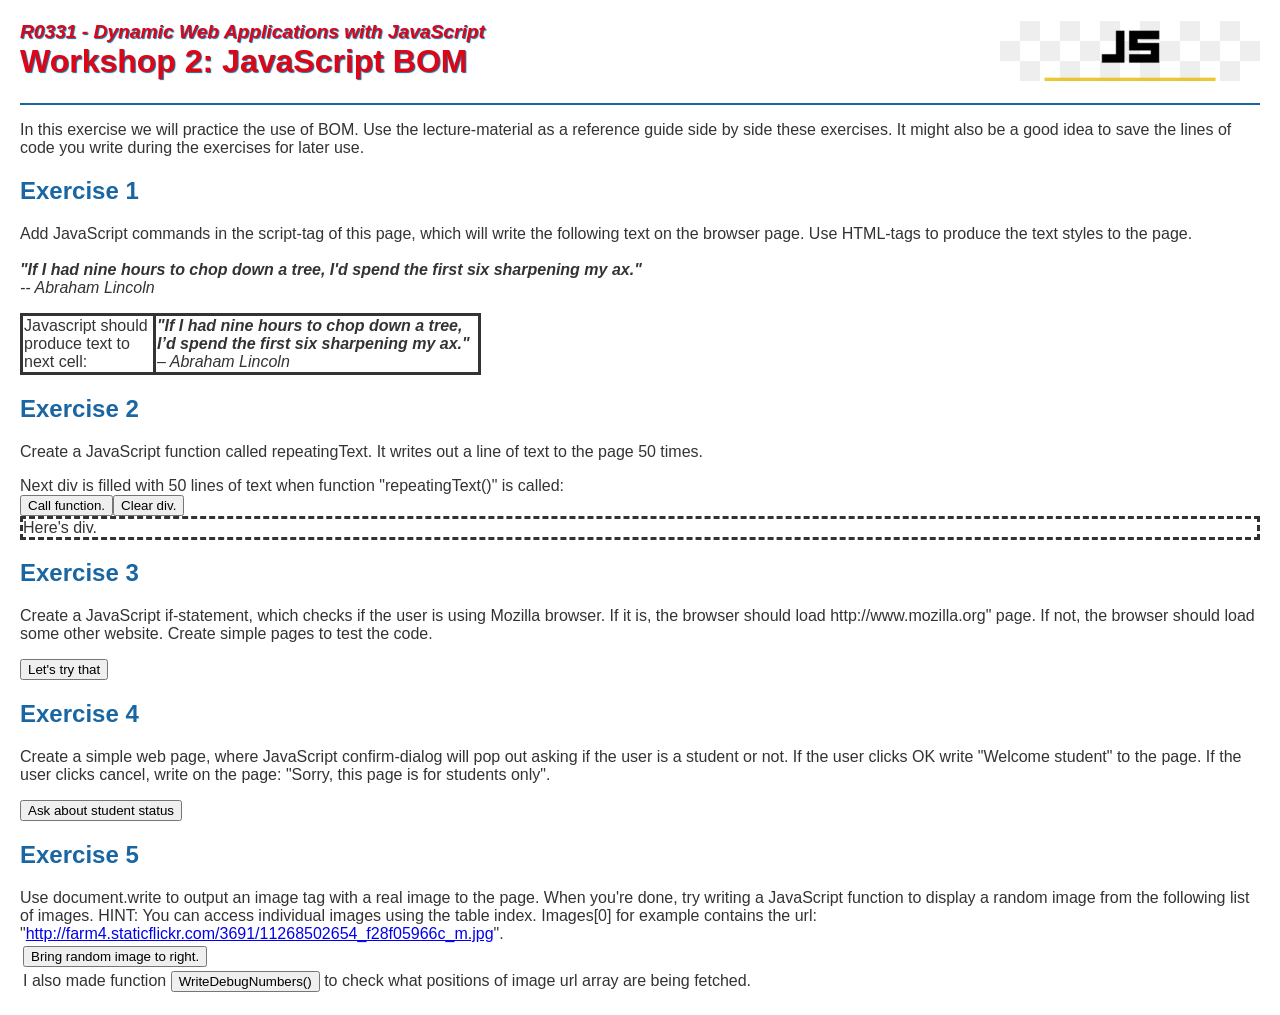
<file: ws2-9/workshop2.html>
<!DOCTYPE HTML>
<html lang="en">
	<head>
		<meta charset="UTF-8">
		<title>Workshop 2</title>
		<link rel="stylesheet" href="css/styles.css">
	</head>
	<body>
		<h1>Workshop 2: JavaScript BOM</h1>
		<hr />
		<p>In this exercise we will practice the use of BOM. Use the lecture-material as a reference guide side by side these exercises. It might also 
		be a good idea to save the lines of code you write during the exercises for later use.</p>
		
		<h2>Exercise 1</h2>
		<p>Add JavaScript commands in the script-tag of this page, which will write the following text on the browser page. Use HTML-tags to produce the text styles to the 
		page. <br />
		  <br />
		  <em><strong>"If I had nine hours to chop down a tree, I'd spend the first six sharpening my ax."</strong> <br />
		  -- Abraham Lincoln</em></p>

		  <table class="ws2firsttable">
			<tr>
				<td id="ws2firsttablecell">Javascript should produce text to next cell:</td>
				<td id="ws2secondtablecell">Skriptiteksti tähän.</td>
			</tr>
		  </table>
		
		<h2>Exercise 2</h2>
		<p>Create a JavaScript function called repeatingText. It writes out a line of text to the page 50 times.</p>
		Next div is filled with 50 lines of text when function "repeatingText()" is called:<br>
		<button onclick = "repeatingText()" > Call function.</button><button onclick = "ditchRepeatingText()" > Clear div.</button>
		<div id="ws2exc2div">
			Here's div.
		</div>
		
		<h2>Exercise 3</h2>
		<p>Create a JavaScript if-statement, which checks if the user is using Mozilla browser. If it is, the browser should load http://www.mozilla.org" page. If not, the browser 
		should load some other website. Create simple pages to test the code.</p>
		<button onclick = "isItMozilla()" > Let's try that</button>
		
		<h2>Exercise 4</h2>
		<p>Create a simple web page, where JavaScript confirm-dialog will pop out asking if the user is a student or not. If the user clicks OK write "Welcome student" to the 
		page. If the user clicks cancel, write on the page: "Sorry, this page is for students only".</p>
		<button onclick = "areYouStudent()" > Ask about student status</button><br>
		<div id="ws2exc4div"></div><div id="ws2exc4denyOverlay">Sorry, this page is for students only</div>
		
		<h2>Exercise 5</h2>
		Use document.write to output an image tag with a real image to the page. When you're done, try writing a JavaScript function to display a random image from the following list of images. HINT: You can access individual images using the table index.  Images[0] for example contains the url: "<a href="http://farm4.staticflickr.com/3691/11268502654_f28f05966c_m.jpg">http://farm4.staticflickr.com/3691/11268502654_f28f05966c_m.jpg</a>".
			<table>
				<tr>
					<td><button onclick = "bringWs2Exc5FirstImage()" > Bring random image to right.</button></td>
					<td id="ws2exc5firstimage"></td>
				</tr>
				<tr>
					<td>I also made function <button onclick = "WriteDebugNumbers()" > WriteDebugNumbers()</button> to check what positions of image url array are being fetched.</td>
				</tr>
			</table>
		<script>
            document.getElementById('ws2secondtablecell').innerHTML = "<i><strong>\"If I had nine hours to chop down a tree, I’d spend the first six sharpening my ax.\"</strong><br>– Abraham Lincoln</i>";
			function repeatingText() {
				let eka = 1;
				for (let i=0; i<50; i++) {
					if (eka == 1) {
					document.getElementById('ws2exc2div').innerHTML = "Basic line of text, multiplied 50 times by javascript function \"repeatingText\"<br>";
					eka = 0;
					} else {
						document.getElementById('ws2exc2div').innerHTML += "Basic line of text, multiplied 50 times by javascript function \"repeatingText\"<br>";
					}
				}
			}
			function ditchRepeatingText() {
				document.getElementById('ws2exc2div').innerHTML = "";
			}
			function isItMozilla() {
				if (navigator.userAgent.includes("Mozilla") && navigator.userAgent.includes("Firefox")) {
					window.location.href = 'https://mozilla.org/';
				} else {
					window.location.href = 'https://example.com/';
				}
			}
			function areYouStudent() {
				let text = "Are you student?";
				if (confirm(text) == true) {
					document.getElementById('ws2exc4div').innerHTML = "Welcome student";
				} else {
					document.getElementById('ws2exc4denyOverlay').style.display = 'block';
				}
				document.getElementById("demo").innerHTML = text;
			}
			//Moved image url array to here as it didn't work from <pre> -block:
				var images =[
				"http://farm4.staticflickr.com/3691/11268502654_f28f05966c_m.jpg", 
				"http://farm1.staticflickr.com/33/45336904_1aef569b30_n.jpg", 
				"http://farm6.staticflickr.com/5211/5384592886_80a512e2c9.jpg"
			];
			function bringWs2Exc5FirstImage() {
				document.getElementById('ws2exc5firstimage').innerHTML = "<img src=\"" + images[(Math.floor(Math.random() *3))] +"\" alt=\"Random image\" id=\"ws2exc5randonimage\">";
			}
			//Function to check that given random numbers are what they should:
			function WriteDebugNumbers() {
				for (let i=0; i<500; i++) {
					document.write ((Math.floor(Math.random() *3)));
				}
			}
		</script>
	</body>
</html>
</file>
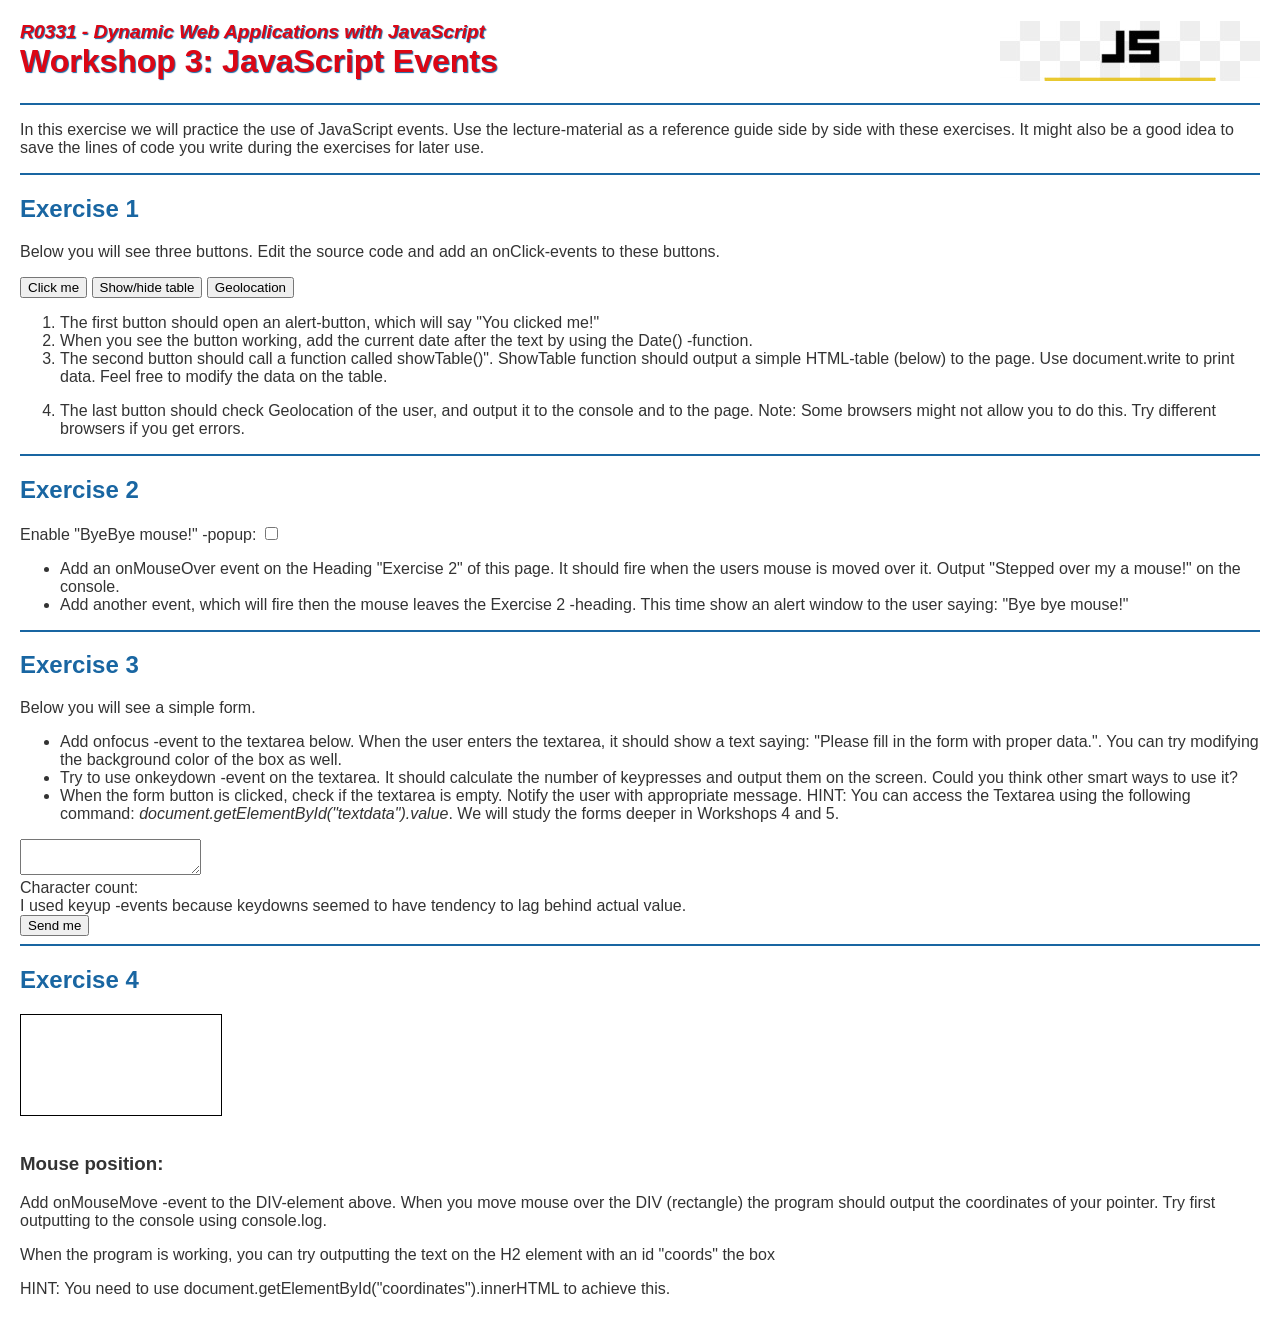
<file: ws2-9/workshop3.html>
<!DOCTYPE html>
<HTML lang="en">
    <head>
        <meta charset="utf-8">
        <title>Workshop 3</title>
        <link rel="stylesheet" href="css/styles.css">
        <script>
            function showTable() {
                if (computedStyle = window.getComputedStyle(document.getElementById("ws3TableExample")).display === "block") {
                    document.getElementById('ws3TableExample').style.display = 'none';
                } else {
                    document.getElementById('ws3TableExample').style.display = 'block';
                }
            }
            function geolocation() {
                if (navigator.geolocation) {
                    navigator.geolocation.getCurrentPosition(showPosition);
                } else {
                    console.log("Geolocation is not supported by this browser.");
                }
            }
            function showPosition(position) {
                console.log("Latitude: " + position.coords.latitude);
                console.log("Longitude: " + position.coords.longitude);
            }
            function Exc3sendMe() {
                if (ws3Exc3textlength == 0) {
                    alert("Text area is empty!");
                }
            }
            function coordPrint(event) {
                var xCoords = event.clientX;
                var yCoords = event.clientY;
                var coords = "X coordinates: " + xCoords + "<br>Y coordinates: " + yCoords;
                var headingCoords = "X: " + xCoords + ", Y: " + yCoords;
                document.getElementById("Exc4coordinates").innerHTML = coords;
                document.getElementById("Exc4coordinatesHeading").innerHTML = "Mouse position: " + headingCoords;
            }
        </script>
    </head>
    <body class="ws3">
        <h1>Workshop 3: JavaScript Events</h1>
        <hr />
        <p>In this exercise we will practice the use of JavaScript events. Use the lecture-material as a reference guide side by side with these exercises. It might also be a good idea to save the lines of code you write during the exercises for later use.</p>
        <hr/>
        <h2>Exercise 1</h2>
        <p>Below you will see three buttons. Edit the source code and add an onClick-events to these buttons.</p>
        <p>
          <button onclick = "alert('You clicked me! ' + new Date().toLocaleDateString('fi-fi', { weekday:'long', year:'numeric', month:'numeric', day:'numeric', hour:'numeric', minute:'numeric'}) )">Click me</button>
          <button onclick = "showTable()">Show/hide table</button>
          <button onclick = "geolocation()">Geolocation</button>
        </p>

        <ol>
          <li>The first button should open an alert-button, which will say "You clicked me!" </li>
          <li> When you see the button working, add the current date after the text by using the Date() -function.</li>
          <li>The second button should call a function called showTable()". ShowTable function should output a simple HTML-table (below) to the page. Use document.write to print data. Feel free to modify the data on the table.</li>
        </ol>
        <!--Poistettu seuraavasta turhanoloinen class="display", disabloitu myös CSS:stä.-->
        <table id="ws3TableExample">
            <caption>Forgot document.write on this as i was busy on show/hide -functionality. <br> It's still used on ws2. </caption>
            <thead>
                <tr>
                    <th>Name</th>
                    <th>Position</th>
                    <th>Salary</th>
                </tr>
            </thead>
            <tbody>
                <tr>
                    <td>Tiger Nixon</td>
                    <td>System Architect</td>
                    <td>$320,800</td>
                </tr>
                <tr>
                    <td>Garrett Winters</td>
                    <td>Accountant</td>
                    <td>$170,750</td>
                </tr>
                <tr>
                    <td>Ashton Cox</td>
                    <td>Junior Technical Author</td>
                    <td>$86,000</td>
                </tr>
                <tr>
                    <td>Cedric Kelly</td>
                    <td>Senior Javascript Developer</td>
                    <td>$433,060</td>
                </tr>
                <tr>
                    <td>Airi Satou</td>
                    <td>Accountant</td>
                    <td>$162,700</td>
                </tr>              
            </tbody>
        </table>
        <ol start="4">
            <li>The last button should check Geolocation of the user, and output it to the console and to the page. Note: Some browsers might not allow you to do this. Try different browsers if you get errors.</li>
        </ol>
        <hr/>
        <h2 id="ws3Exc2Heading">Exercise 2</h2>
        Enable "ByeBye mouse!" -popup:
        <input type="checkbox" id="ws3Exc2Enable">
        <ul>
            <li>Add an&nbsp;onMouseOver event on the&nbsp;Heading "Exercise 2" of this page.&nbsp;It should&nbsp;fire when the users mouse is moved 
        over&nbsp;it. Output "Stepped over my a mouse!" on the console.</li>
            <li>Add another event, which will fire then the mouse leaves the Exercise 2 -heading. This time show an alert window to the user saying: "Bye bye mouse!"</li>
        </ul>
        <hr/>
        <h2>Exercise 3</h2>
        <p>Below you will see a simple form.</p>
        <ul>
          <li>Add onfocus -event to the&nbsp;textarea below. When the user enters the textarea, it should show a text saying: "Please fill in the form with proper data.". You can try modifying the background color of the box as well. &nbsp;</li>
          <li>Try to use onkeydown -event on the textarea. It should calculate the number of keypresses and output them on the screen. Could you think other smart ways to use it?</li>
          <li>When the form button is clicked, check if the textarea is empty. Notify the user with appropriate message. HINT: You can access the Textarea using the following command:   <i>document.getElementById("textdata").value</i>. We will study the forms deeper in Workshops 4 and 5.</li>
        </ul>
        <form>
            <textarea id="Exc3textdata"></textarea><br>
            <span id="Exc3charcount">Character count: </span>
            <br>
            I used keyup -events because keydowns seemed to have tendency to lag behind actual value.
            <br>
            <button onclick="Exc3sendMe()">Send me</button>
        </form>
        <hr/>
        <h2>Exercise 4</h2>
        <div onmousemove="coordPrint(event)" id="Exc4coordinates"></div>
        <br><h3 id="Exc4coordinatesHeading">Mouse position: </h3>
        <p>Add onMouseMove -event to the DIV-element above. When you move mouse over the DIV (rectangle) the program should output the coordinates of your pointer. Try first outputting to the console using console.log.</p>
        <p> When the program is working, you can try outputting the text on the H2 element with an id "coords" the box</p> 
        <p>HINT: You need to use document.getElementById("coordinates").innerHTML to achieve this.</p>
        <script>
        //I put these here to make sure that document is loaded before script.
            //Inspiration source: https://developer.mozilla.org/en-US/docs/Web/API/Element/mouseover_event
            var ws3Exc3textlength = 0;
            document.addEventListener("DOMContentLoaded", function () {
                const test = document.getElementById("ws3Exc2Heading");
                const ws3Exc2Armed = document.getElementById("ws3Exc2Enable");
                const ws3Exc3 = document.getElementById("Exc3textdata");
                const ws3Exc3charcount = document.getElementById("Exc3charcount");
                const Exc4coordinates = document.getElementById("Exc4coordinates");
                test.addEventListener(
                "mouseover",
                (event) => {
                    // highlight the mouseover target
                    console.log("Stepped over my a mouse!")
                },
                false,
                );
                test.addEventListener(
                    "mouseout",
                    (event) => {
                        // highlight the mouseover target
                        //console.log("Bye bye mouse!")
                        //if (ws3Exc2Armed == true) {
                            if (ws3Exc2Armed.checked) {
                            alert("Bye bye mouse!");
                            }
                        //}
                    },
                    false,
                );
                ws3Exc2Armed.addEventListener("change", function () {
                    // Log checkbox value to console
                    console.log("Checkbox value:", ws3Exc2Armed.checked);
                });
                ws3Exc3.addEventListener("click", function () {
                    // Log checkbox value to console
                    alert("Please fill in the form with proper data.");
                });
                ws3Exc3.addEventListener("keyup", function () {
                    // Log checkbox value to console
                    ws3Exc3charcount.innerHTML = "Character count: " + ws3Exc3.value.length;
                    ws3Exc3textlength = ws3Exc3.value.length;
                });
                Exc4coordinates.addEventListener("onMouseMove", function () {
                    // Log checkbox value to console
                    ws3Exc3charcount.innerHTML = "Character count: " + ws3Exc3.value.length;
                    ws3Exc3textlength = ws3Exc3.value.length;
                });
            });
        </script>
    </body>
</html>
</file>
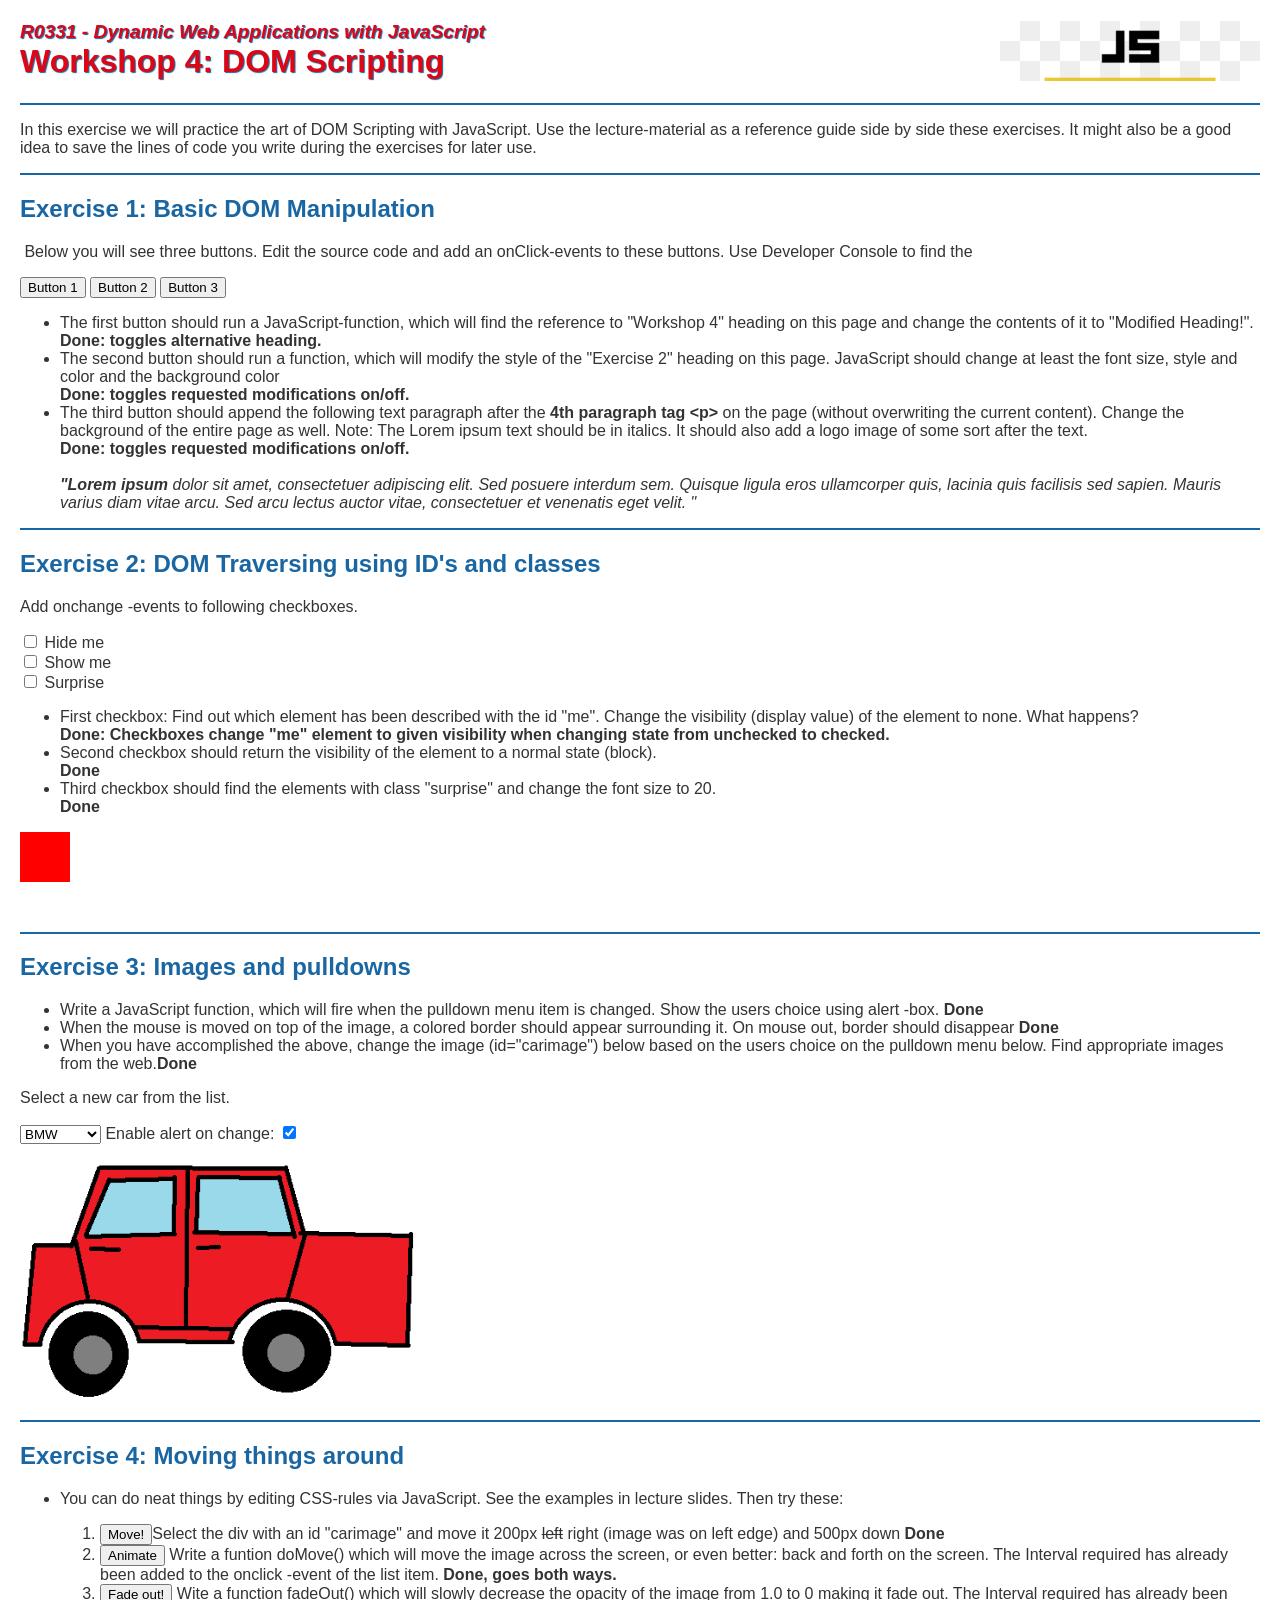
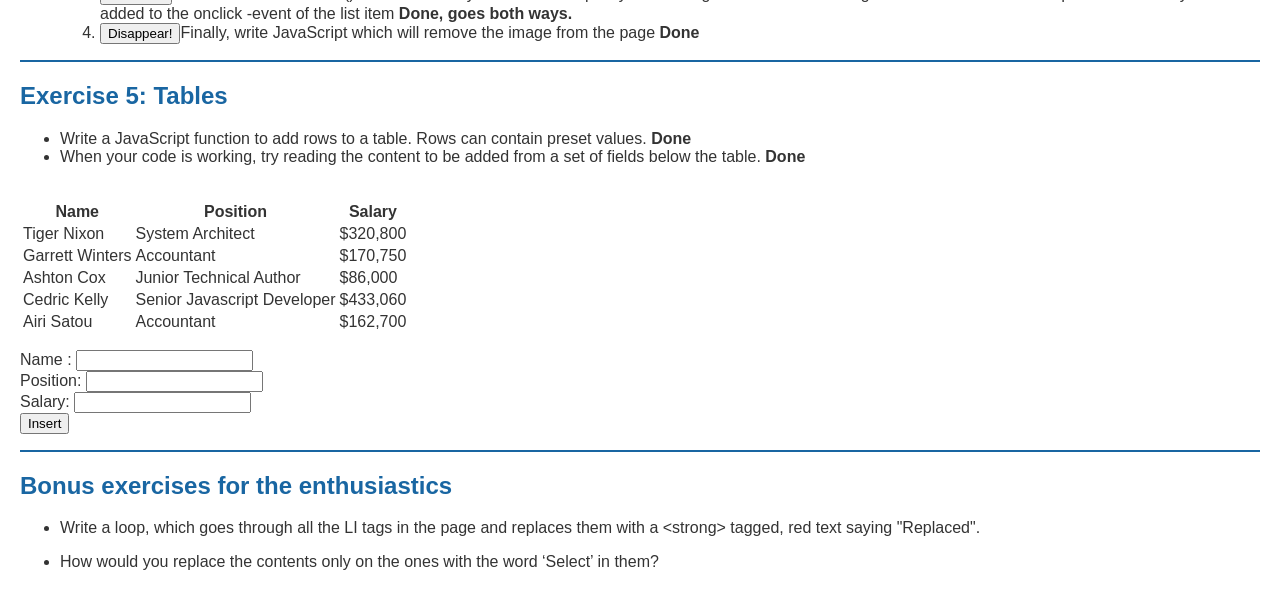
<file: ws2-9/workshop4.html>
<!doctype html>
<HTML lang="en">
	<head>
		<title>Workshop 4</title>
		<meta charset="utf-8">
		<link rel="stylesheet" href="css/styles.css">
		<script>
			let exc4animate = 90;
			let exc4fading = 1;
			let tablerowstartindex = 6;
			function changeHeading() {
				//console.log("Funktio käynnistyi")
				//var heading = document.getElementsByTagName("h1");
				var heading = document.querySelector('h1').innerHTML;
				//console.log("heading -muuttujan arvo: " + heading);
				if (heading == "Workshop 4: DOM Scripting") {
					//console.log("If triggeröityi")
					document.querySelector('h1').innerHTML = "Modified Heading";
				} else {
					//console.log("If ei triggeröitynyt")
					document.querySelector('h1').innerHTML = "Workshop 4: DOM Scripting";
				}
			}
			//Allaoleva sisältää komponentin "Jos elementin tyylinä....."
			function secondHeadingTinker() {
				//"change at least the font size, style and color and the background color"
				computedStyleColor = window.getComputedStyle(document.getElementById("ws4exc2heading")).color;
				styleToChange = document.getElementById('ws4exc2heading').style;
				//console.log(computedStyleColor);
                if (computedStyleColor === "rgb(25, 102, 162)" || computedStyleColor === "#1966a2") {
					//console.log("Väriehto triggeröityi");
                    styleToChange.fontSize = '3em';
					styleToChange.fontStyle = 'italic';
					styleToChange.color = 'red';
					styleToChange.backgroundColor = '#4acf29';
					//document.getElementById('ws3TableExample').style.display = 'none';
                } else {
                    styleToChange.fontSize = '';
					styleToChange.fontStyle = '';
					styleToChange.color = '';
					styleToChange.backgroundColor = '';
                }
			}
			//Allaoleva sisältää komponentin "Jos elementti sisältää....."
			function appendAfter4thParagrapgh() {
				var ptargets = document.getElementsByTagName("p");
				var emtargets = document.getElementsByTagName("em");

				if (ptargets[3].innerHTML.includes("Lorem ipsum")) {
					//console.log("ptargetissa ipsumia");
					ptargets[3].innerHTML = "Add onchange -events to following checkboxes.";
					document.body.style.backgroundColor ="";
                } else {
                    //console.log("ptargetissa EI ipsumia");
					ptargets[3].innerHTML += "<br><i>"+(emtargets[0].innerHTML)+(emtargets[1].innerHTML)+'<i><img src="img/ownlogo_for_ws4.jpg" alt="Really fine logo."></img>';
					document.body.style.backgroundColor ="aquamarine";
                }
			}
			function Exc2hide() {
				computedStyleVisibility = window.getComputedStyle(document.getElementById("me")).visibility;
				styleToChange = document.getElementById('me').style;
				targetCheckBox = document.getElementById("CheckboxGroup1_0").checked;
				//console.log("Checkboxin tilanne: " + targetCheckBox);
				if (targetCheckBox) {
					styleToChange.display = 'none';
				}
			}
			function Exc2show() {
				computedStyleVisibility = window.getComputedStyle(document.getElementById("me")).visibility;
				styleToChange = document.getElementById('me').style;
				targetCheckBox = document.getElementById("CheckboxGroup1_1").checked;
				if (targetCheckBox) {
					styleToChange.display = 'block';
				}
			}
			function SurpriseCheckBoxFunction() {
				//computedStyleFontSize = window.getComputedStyle(document.getElementsByClassName("surprise")).fontSize
				//For cleaner code, if made again i probably would put that if -condition inside for loop.
				styleToChange = document.getElementsByClassName("surprise");
				targetCheckBox = document.getElementById("CheckboxGroup1_2").checked;
				if (targetCheckBox) {
					for (var i = 0; i < styleToChange.length; i++) {
    					styleToChange[i].style.fontSize = "20px";
					}
				} else {
					for (var i = 0; i < styleToChange.length; i++) {
    					styleToChange[i].style.fontSize = "";
					}
				}
			}
			function pulldownChangeAlert() {
				//console.log ("Option changed, new selection: " + document.getElementById("mySelect").value);
				/* Car image sources:
				BMW: https://pixabay.com/photos/automotive-bmw-car-close-up-hood-1838744/
				Audi: https://pixabay.com/photos/car-audi-auto-automotive-vehicle-604019/
				Mercedes: https://pixabay.com/photos/auto-automobile-automotive-amg-2179220/
				Volvo: https://pixabay.com/photos/volvo-v90-auto-car-automobile-2396040/
				*/
				
				const BMW ="img/BMW_automotive-1838744_640.jpg";
				const Audi="img/Audi_car-604019_640.jpg";
				const Mercedes="img/Mercedes_auto-2179220_640.jpg";
				const Volvo="img/Volvo-2396040_640.jpg";

				PullDownMenusValue = document.getElementById("mySelect").value;
				PictureToChange = document.getElementById('carimage');
				if (document.getElementById("ws4Exc3Enable").checked) {
					alert ("Option changed, new selection: " + PullDownMenusValue);
				}
				//For some reason, i cannot directly set PullDownMenusValue to PictureToChange.src so that's why i left this unnecessary looking if -structure.
				if (PullDownMenusValue == "BMW") {
					PictureToChange.src = BMW;
				} else if (PullDownMenusValue == "Audi") {
					PictureToChange.src = Audi;
				} else if (PullDownMenusValue == "Mercedes") {
					PictureToChange.src = Mercedes;
				} else if (PullDownMenusValue == "Volvo") {
					PictureToChange.src = Volvo;
				} else {
					PictureToChange.src = "img/Quick_car.png";
				}				
			}			
			function CarimageFreeFromMouse() {
				document.getElementById('carimage').style.borderStyle = "";
			}
			function CarimageUnderMouse() {
				document.getElementById('carimage').style.border = "#dc0614";
				document.getElementById('carimage').style.borderStyle = "solid";
			}
			function changePosition () {
				carImage = document.getElementById('carimage');
				if (carImage.style.marginLeft === "200px") {
					carImage.style.marginLeft = "0px";
					carImage.style.marginTop = "0px";
					//carImage.style.boxSizing = "";
				} else {
					carImage.style.marginLeft = "200px";
					carImage.style.marginTop = "200px";
					//carImage.style.boxSizing = "border-box";
				}
			}
			function doMove () {
				carImage = document.getElementById('carimage');
				carImageRect = carImage.getBoundingClientRect();
				//For making sure that handled number stays as integer:
				worknumber = 0;
				spaceOnRight = window.innerWidth - carImageRect.right;
				//spaceOnLeft = window.innerWidth - carImageRect.left;
				spaceOnLeft = window.innerWidth-(carImageRect.right-carImageRect.left)-spaceOnRight;
				
				//console.log("carImageRect.right: "+ carImageRect.right);
				//console.log("carImageRect.left: " + carImageRect.left);

				if (exc4animate == 90) {
					//console.log("Menossa oikealle")
					//Tarkista tila oikealla
					
					//simppeli debuggausasetus:
					//carImage.style.marginLeft = "30px";
					//Asetetaan edellinen integer muuttujaan:
					//console.log("worknumber 30px:stä: "+ worknumber);
					//console.log("edellinen + 30: "+(worknumber+30));
					//Seuraava laskee muuttujan + 30 yhteen ennen "px" -lisäystä.
					//console.log("Edelliset ja määre perään: " + (worknumber+30) + "px");
					//console.log("Pelkkiä inttejä: " + parseInt(window.getComputedStyle(carImage).marginLeft));
					//console.log("Muutosyritys..")
					//carImage.style.marginLeft = toString((window.getComputedStyle(carImage).marginLeft)+30)+"px";
					
					//console.log("Pelkkiä inttejä muutosyrityksen jälkeen: " + toString((window.getComputedStyle(carImage).marginLeft)+30)+"px");
					if (spaceOnRight > 40) {
						//Ota marginista numerot ja tallenna intiksi:
						console.log("spaceOnRight: " + spaceOnRight);
						console.log("spaceOnLeft: " + spaceOnLeft);
						worknumber = parseInt(window.getComputedStyle(carImage).marginLeft);
						carImage.style.marginLeft = (worknumber+30)+"px";
						//console.log(exc4animate);
					} else {
						exc4animate = 270;
					}
				} else if (exc4animate == 270) {
					//console.log("Menossa vasemmalle")
					
					console.log("spaceOnRight: " + spaceOnRight);
					console.log("spaceOnLeft: " + spaceOnLeft);
					if (spaceOnLeft > 40) {
						//ota tyylistä margin ja lisää siihen 50px
						worknumber = parseInt(window.getComputedStyle(carImage).marginLeft);
						carImage.style.marginLeft = (worknumber-30)+"px";
					} else {
						exc4animate = 90;
					}
				}
				
			}
			function fadeOut() {
				carImage = document.getElementById('carimage');
				//parseFloat is needed because otherwise javascript may interpret "0" as string when numbers rise again.
				worknumber = parseFloat(window.getComputedStyle(carImage).opacity);
				//console.log("worknumber alussa: "+worknumber);
				if (exc4fading == 1) {
					if (worknumber > 0.0) {
						//feidaukset tähän (worknumber - luku)
						carImage.style.opacity = worknumber - 0.05;
					} else {
						//console.log("menossa ylös")
						exc4fading = -1;
					}
				} else if (exc4fading == -1) {
					//console.log("ylösmenopuolella...")
					if (worknumber < 1) {
						//console.log("Worknumber alle 1 laukesi")
						carImage.style.opacity = worknumber + 0.05;
					} else {
						//console.log("menossa alas")
						exc4fading = 1;
					}
				} else {
					console.log("Function doesn't know which direction to go.")
				}
			}
			function remove() {
				carImage = document.getElementById('carimage');
				carimage.style.display = "none";
			}

			function insertRows() {
				tableInQuestion = document.getElementById('data');
				var row = tableInQuestion.insertRow(tablerowstartindex);
				// Insert new cells (<td> elements) at the 1st and 2nd position of the "new" <tr> element:
				var cell1 = row.insertCell(0);
				var cell2 = row.insertCell(1);
				var cell3 = row.insertCell(2);
				// Add some text to the new cells:
				cell1.innerHTML = textfield.value;
				cell2.innerHTML = textfield2.value;
				cell3.innerHTML = textfield3.value;
				tablerowstartindex ++;
			}
			</script>
	</head>
	<body class="ws4">
		<h1>Workshop 4: DOM Scripting</h1>
		<hr />
		<p>In this exercise we will practice the art of DOM Scripting with JavaScript. Use the lecture-material as a reference guide side by side these exercises. It might also be a good idea to save the lines of code you write during the exercises for later use. </p>

		<hr/>
		<h2>Exercise 1: Basic  DOM Manipulation</h2>
		<p>&nbsp;Below you will see three buttons. Edit the source code and add an onClick-events to these buttons. Use Developer Console to find the </p>
		<p>
		  <button onclick="changeHeading()">Button 1</button>
		  <button onclick="secondHeadingTinker()">Button 2</button>
		  <button onclick="appendAfter4thParagrapgh()">Button 3</button>
		</p>

		<ul>
			<li>The first button should run a JavaScript-function, which will find the reference to &quot;Workshop 4&quot; heading on this page and change the contents of it to &quot;Modified Heading!&quot;. <br><strong>Done: toggles alternative heading.</strong></li>
			<li> The second button should run a function, which will modify the style of the &quot;Exercise 2&quot; heading on this page. JavaScript should change at least the font size, style and color and the background color<br><strong>Done: toggles requested modifications on/off.</strong></li>
			<li>The third button should append the following text paragraph after the <strong>4th paragraph tag &lt;p&gt;</strong> on the page (without overwriting the current content). Change the background of the entire page as well. Note: The Lorem ipsum text should be in italics. It should also add a logo image of some sort after the text.<br><strong>Done: toggles requested modifications on/off.</strong><br>
			<br>
			<strong id="lorem"><em>&quot;Lorem ipsum</em></strong><em> dolor sit amet, consectetuer   adipiscing elit. Sed posuere interdum sem. Quisque ligula eros   ullamcorper quis, lacinia quis facilisis sed sapien. Mauris varius diam   vitae arcu. Sed arcu lectus auctor vitae, consectetuer et venenatis eget   velit. &quot;</em></li>
		</ul>
		<hr/>
		<h2 id="ws4exc2heading">Exercise 2: DOM Traversing using ID's and classes</h2>
		<p class="surprise">Add onchange -events to following checkboxes.</p>
		<p>
			<label>
				<input onchange="Exc2hide()" name="CheckboxGroup1" type="checkbox" id="CheckboxGroup1_0" title="Actions" value="1">
				Hide me 
			</label>
			<br>
			<label>
				<input onchange="Exc2show()" type="checkbox" name="CheckboxGroup1" value="2" id="CheckboxGroup1_1">
				Show me
			</label>
			<br>
			<label>
				<input onchange ="SurpriseCheckBoxFunction()" type="checkbox" name="CheckboxGroup1" value="3" id="CheckboxGroup1_2"> 
				<span id="surpise">Surprise</span>
			</label>
		</p>
		<ul>
		  <li>First checkbox: Find out which element has been described with the id &quot;me&quot;. Change the visibility (display value) of the element to none. What happens?<br><strong>Done: Checkboxes change "me" element to given visibility when changing state from unchecked to checked.</strong></li>
		  <li>Second checkbox should return the visibility of the element to a normal state (block). <br><strong>Done</strong></li>
		  <li>Third checkbox should find the elements with class &quot;surprise&quot; and change the font size to 20.<br><strong>Done</strong></li>
		</ul>
		<div id="me" class="red-box"></div>
		<p>&nbsp;</p>
		<hr/>
		<h2>Exercise 3: Images and pulldowns</h2>
			<ul>
				<li>Write a JavaScript function, which will fire when the pulldown menu item is changed. Show the users choice using alert -box. <strong>Done</strong></li>
				<li>When the mouse is moved on top of the image, a colored border should appear surrounding it. On mouse out, border should disappear <strong>Done</strong></li>
				<li>When you have accomplished the above, change the image (id=&quot;carimage&quot;) below based on the users choice on the pulldown menu below. Find appropriate images from the web.<strong>Done</strong>
			</ul>
		  <p>Select a new car from the list.</p>
		  <select name="mySelect" id="mySelect" onchange="pulldownChangeAlert()">
			<option value="BMW">BMW         
			<option value="Audi">Audi
			<option value="Mercedes">Mercedes
			<option value="Volvo">Volvo
		  </select>
		  Enable alert on change: <input type="checkbox" checked="" id="ws4Exc3Enable">
		  <br>
		  <br>
		<!--Original, image file unavailable: <img alt="" onmouseover="" onmouseout="" style="left: 0px; opacity: 1;" src="http://cdn.bmwblog.com/wp-content/uploads/2015/11/BMW-2-Series-Gran-Coupe-Rendering.jpg" width="400" id="carimage"/>-->
		<img alt="" onmouseover="CarimageUnderMouse()" onmouseout="CarimageFreeFromMouse()" style="left: 0px; opacity: 1;" src="img/Quick_car.png" width="400" id="carimage"/>
		<hr/>
		<h2>Exercise 4: Moving things around</h2>
		<ul>
		  <li>
			<p class="surprise">You can do neat things by editing CSS-rules via  JavaScript. See the examples in lecture slides. Then try these:</p>
			<ol>
			  <li><button onclick="changePosition()">Move!</button>Select the div with an id &quot;carimage&quot; and move it 200px <s>left</s> right (image was on left edge) and 500px down <strong>Done</strong></li>
			  <!--Orkkis interwall 1000--><li><button onclick="setInterval(function(){doMove();},1000); ">Animate</button> Write a  funtion doMove() which  will move the image across the screen, or even better: back and forth on  the screen. The Interval required has already been added to the onclick -event of the list item. <strong>Done, goes both ways.</strong></li>
			  <li><button onclick="setInterval(function(){fadeOut();},250);">Fade out!</button> Wite  a function fadeOut() which will slowly decrease the opacity of the image from 1.0 to  0 making it fade out. The Interval required has already been added to the onclick -event of the list item <strong>Done, goes both ways.</strong></li>
			  <li><button onclick="remove()">Disappear! </button>Finally, write JavaScript which will remove the image from the page <strong>Done</strong></li>
			</ol>
		  </li>
		</ul>
		<hr/>
		<h2>Exercise 5: Tables</h2>
		<ul>
		  <li class="surprise">Write a JavaScript function to  add rows to a table. Rows can contain preset values. <strong>Done</strong></li>
		  <li>When your code is working, try reading the content to be added from a set of fields below the table. <strong>Done</strong></li>
		</ul>
		<br>
		<table id="data" class="display">
			<thead>
			  <tr>
				<th>Name</th>
				<th>Position</th>
				<th>Salary</th>
			  </tr>
			</thead>
			<tbody>
			  <tr>
				<td>Tiger Nixon</td>
				<td>System Architect</td>
				<td>$320,800</td>
			  </tr>
			  <tr>
				<td>Garrett Winters</td>
				<td>Accountant</td>
				<td>$170,750</td>
			  </tr>
			  <tr>
				<td>Ashton Cox</td>
				<td>Junior Technical Author</td>
				<td>$86,000</td>
			  </tr>
			  <tr>
				<td>Cedric Kelly</td>
				<td>Senior Javascript Developer</td>
				<td>$433,060</td>
			  </tr>
			  <tr>
				<td>Airi Satou</td>
				<td>Accountant</td>
				<td>$162,700</td>
			  </tr>
			</tbody>
			<tfoot>
			</tfoot>
		</table>
		<p>
			Name
			<label for="textfield">:</label>
			<input type="text" name="textfield" id="textfield">
			<br>
			Position:
			<input type="text" name="textfield2" id="textfield2">
			<br>
			Salary: 
			<input type="text" name="textfield3" id="textfield3">
			<br>
			<input type="button" onclick="insertRows()" name="Insert" id="Insert" value="Insert">
		</p>
		<hr/>
		<h2>Bonus exercises for the enthusiastics</h2>
		<ul>
			<li dir="ltr">
				<p dir="ltr">Write a loop, which goes through all the LI tags in the page and replaces them with a &lt;strong&gt; tagged, red text saying &quot;Replaced&quot;.</p>
			</li>
			<li dir="ltr">How would you replace the contents only on the ones with the word &lsquo;Select&rsquo; in them?</li>
		</ul>
	</body>
</html>
</file>
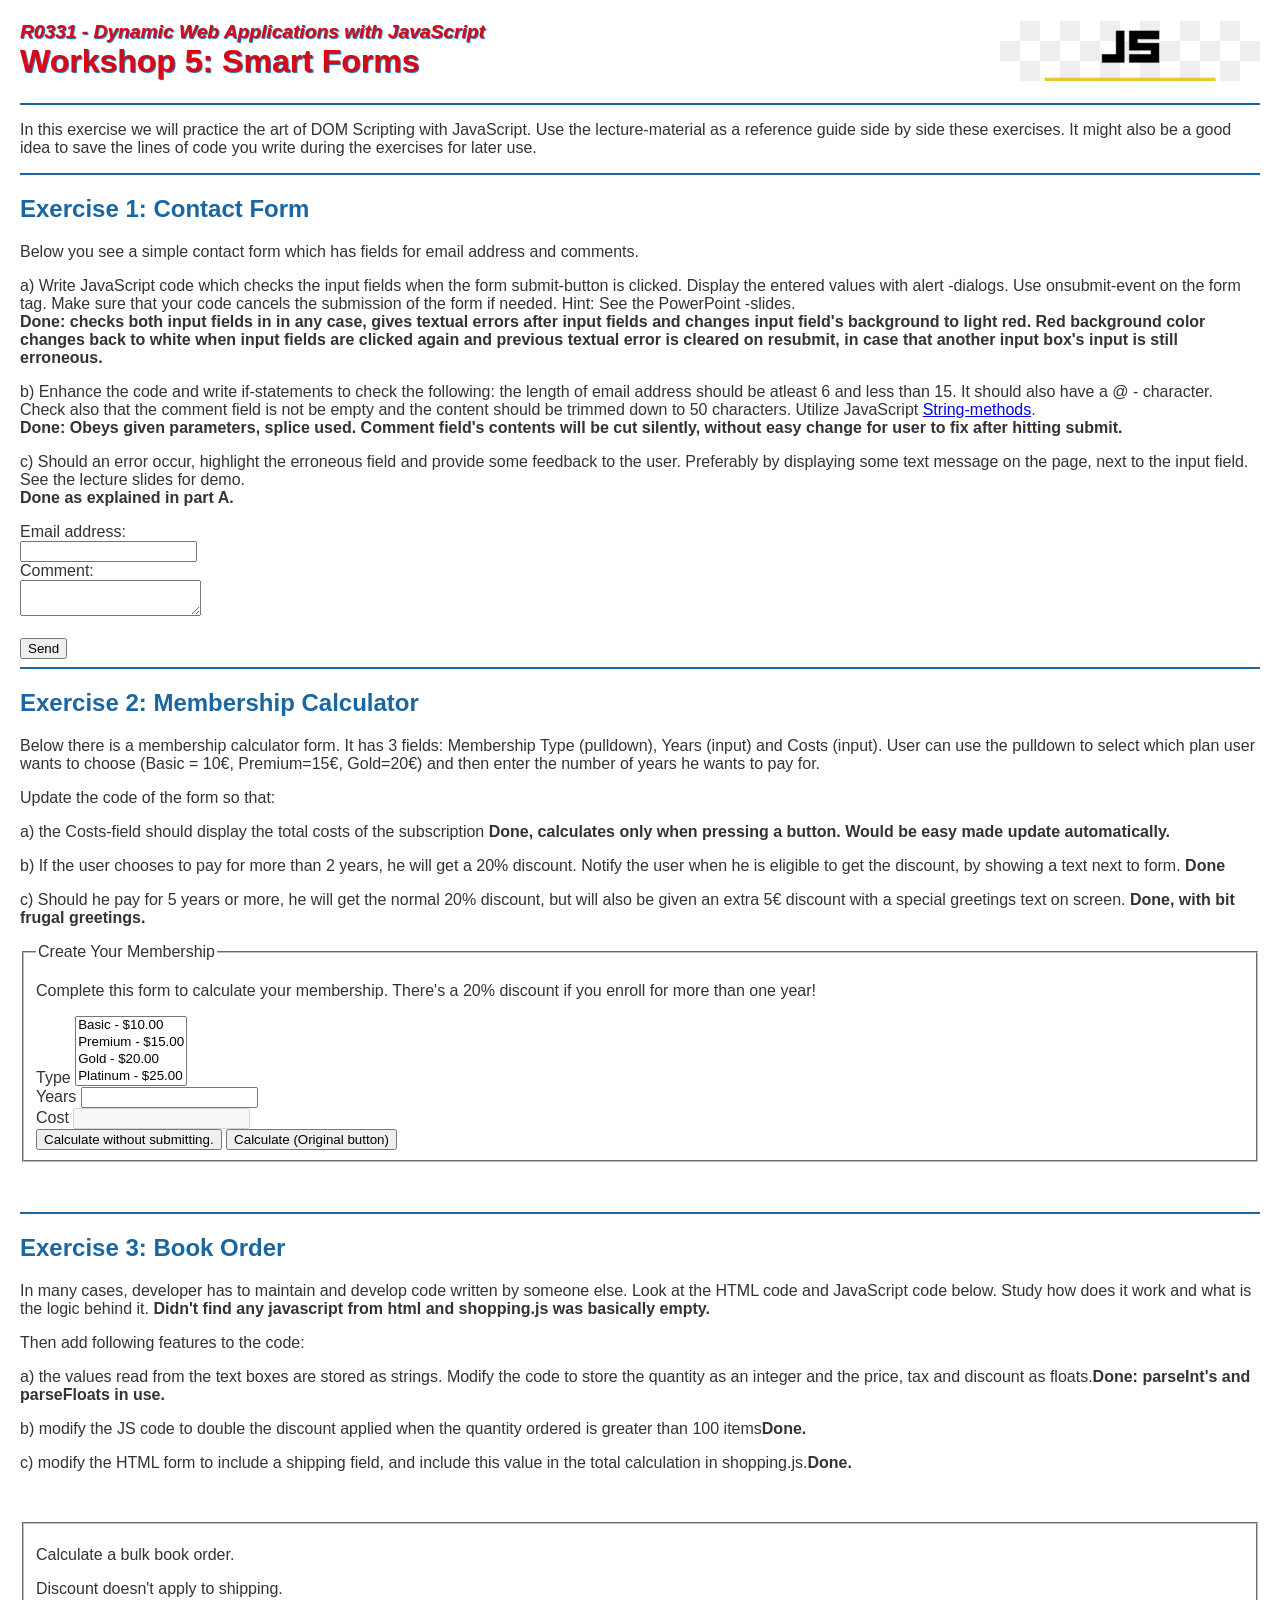
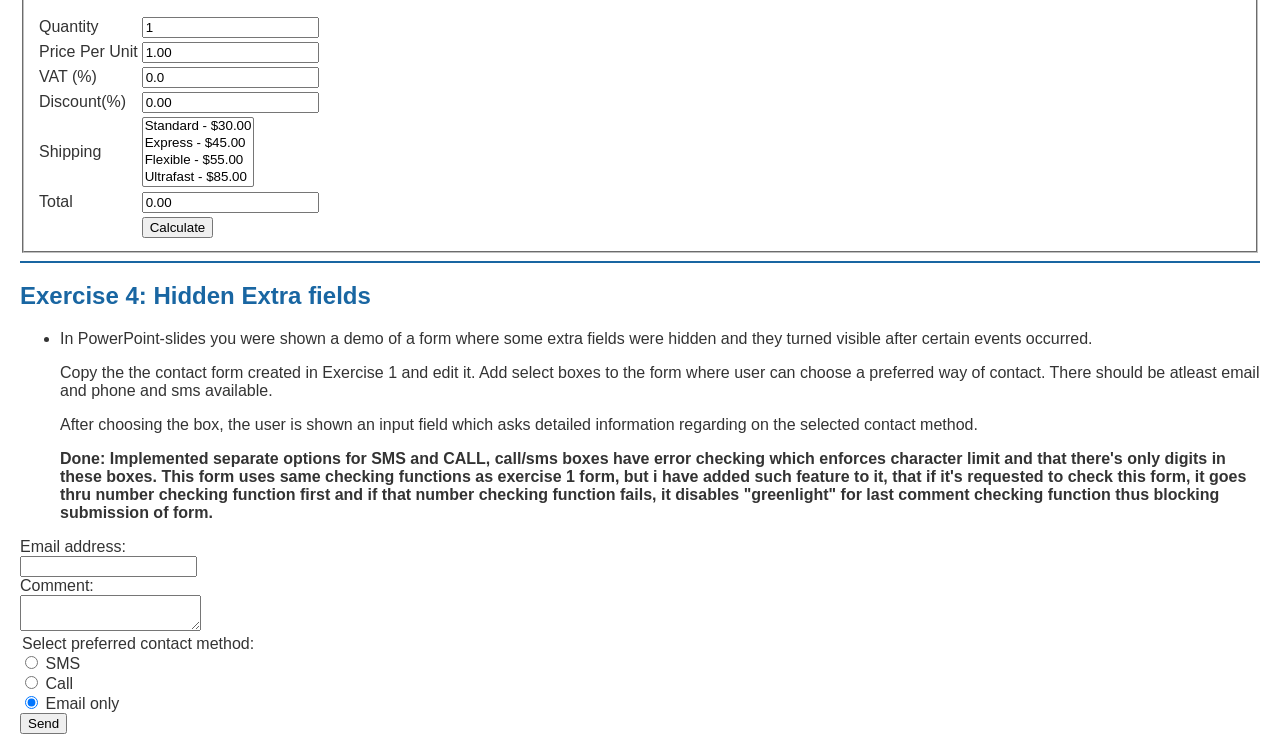
<file: ws2-9/workshop5.html>
<!DOCTYPE HTML>
<html lang="en">
	<head>
		<meta charset="UTF-8">
		<title>Workshop 5</title>
        <link rel="stylesheet" href="css/styles.css">
        <!--Did put this shopping.js here as place seems to be more logical and there isn't
        (at least yet) any script which needs to have page loaded before script.-->
        <script src="js/shopping.js"></script>
    </head>
    <body>
        <h1>Workshop 5: Smart Forms</h1>
        <hr />
        <p>In this exercise we will practice the art of DOM Scripting with JavaScript. Use the lecture-material as a reference guide side by side these exercises. It might also be a good idea to save the lines of code you write during the exercises for later use. </p>

        <hr/>
        <h2>Exercise 1: Contact Form</h2>
        <p data-line="4">Below you see a simple contact form which has fields for email address and comments.</p>
        <p data-line="6">a&rpar; Write JavaScript code which checks the input fields when the form submit-button is clicked. Display the entered values with alert -dialogs. Use onsubmit-event on the form tag. Make sure that your code cancels the submission of the form if needed. Hint: See the PowerPoint -slides. <br> <strong>Done: checks both input fields in in any case, gives textual errors after input fields and changes input field's background to light red. Red background color changes back to white when input fields are clicked again and previous textual error is cleared on resubmit, in case that another input box's input is still erroneous.</strong></p>
        <p data-line="8">b&rpar; Enhance the code and write if-statements to check the following: the length of email address should be atleast 6 and less than 15. It should also have a  @ - character. Check also that the comment field is not be empty and the content should be trimmed down to 50 characters. Utilize JavaScript <a href="http://www.w3schools.com/js/js_string_methods.asp" target="_blank">String-methods</a>. <br><strong>Done: Obeys given parameters, splice used. Comment field's contents will be cut silently, without easy change for user to fix after hitting submit.</strong></p>
        <p data-line="12">c&rpar; Should an error occur, highlight the erroneous field and provide some feedback to the user. Preferably by displaying some text message on the page, next to the   input field. See the lecture slides for demo. <br> <strong>Done as explained in part A.</strong></p>
        <form onsubmit="checkexc1_s1(0)">
            <div class="no-border">
                <label>Email address:<br>
                    <input type="text" name="email" onclick="exc1_towhite('email')">
                </label>
                <div id="emailerroroutput0" class="ws5form_errormsgs"></div>
            </div>
            <div class="no-border">
                <label>
                    Comment:<br>
                </label>
                <textarea name="comment" onclick="exc1_towhite('comment')"></textarea>
                <div id="commenterroroutput0" class="ws5form_errormsgs"></div>
            </div>
            <br>
            <!--SUBMIT BUTTON:-->
            <input type="submit" value="Send">
        </form>
 
        <hr/>
        <h2>Exercise 2: Membership Calculator</h2>
        <p data-line="16">Below there is a membership calculator form. It has 3 fields: Membership Type (pulldown), Years (input) and Costs (input). User can use the pulldown to   select which plan user wants to choose (Basic = 10€, Premium=15€,   Gold=20€) and then enter the number of years he wants to pay for.</p>
        <p data-line="20">Update the code of the form so that:</p>
        <p data-line="20">a&rpar; the Costs-field should display the total costs of the subscription<strong> Done, calculates only when pressing a button. Would be easy made update automatically.</strong></p>
        <p data-line="22">b&rpar; If the user chooses to pay for more than 2 years, he will get a 20% discount. Notify the user when   he is eligible to get the discount, by showing a text next to form.<strong> Done</strong></p>
        <p data-line="24">c&rpar; Should he pay for 5 years or more, he will get the normal 20% discount, but will also be given an extra 5€ discount with a special greetings text on screen.<strong> Done, with bit frugal greetings.</strong></p>
        <form action="#" method="post" id="theForm" onsubmit="doform2()">
            <fieldset>
                <legend>Create Your Membership</legend>
                <p>Complete this form to calculate your membership. There's a 20% discount if you enroll for more than one year!</p>
                <div>
                    <label for="type">Type</label> 
                    <select name="type" id="type" size="4" required>
                        <option value=0>Basic - $10.00</option>
                        <option value=1>Premium - $15.00</option>
                        <option value=2>Gold - $20.00</option>
                        <option value=3>Platinum - $25.00</option>
                    </select>
                </div>
                <div>
                    <label for="years">Years</label>
                    <input type="number" name="years" id="years" min="1" onChange="checkEligibility()" required> <span id="exc2Years" class="ws5form_errormsgs"></span>
                </div>
                <div>
                    <label for="cost">Cost</label>
                    <input type="text" name="cost" id="cost" disabled>
                </div>
                <button type="button" onclick="doform2()">Calculate without submitting.</button>
                <input type="submit" value="Calculate (Original button)" id="submit">
          </fieldset>
        </form>
            
        <p data-line="20">&nbsp;</p>
        <hr/>
        <h2>Exercise 3: Book Order</h2>
        <p data-line="27">In many cases, developer has to maintain and develop code written by someone else. Look at the HTML code and JavaScript code below. Study how does it work and what is the logic behind it. <strong> Didn't find any javascript from html and shopping.js was basically empty.</strong></p>
        <p data-line="29">Then add following features to the code:</p>
        <p data-line="31">a&rpar; the values read from the text   boxes are stored as strings. Modify the code to store the quantity as an integer and the price, tax and discount as floats.<strong>Done: parseInt's and parseFloats in use.</strong></p>
        <p data-line="33">b&rpar; modify the JS code to double the discount applied when the quantity ordered is greater than 100 items<strong>Done.</strong></p>
        <p data-line="35">c&rpar; modify the HTML form to include a shipping field, and include this value in the total calculation in shopping.js.<strong>Done.</strong></p>
        <p>&nbsp;</p>
        <fieldset>
            <p>Calculate a bulk book order.</p>
            <p>Discount doesn't apply to shipping.</p>
            <table>
                <tr>
                    <div>
                        <td>
                            <label for="quantity">Quantity</label>
                        </td>
                        <td>
                            <input type="number" name="quantity" id="quantity" value="1" min="1" required>
                        </td>
                    </div>
                </tr>
                <tr>
                    <div>
                        <td>
                            <label for="price">Price Per Unit</label>
                        </td>
                        <td>
                            <input type="text" name="price" id="price" value="1.00" required>
                        </td>
                    </div>
                </tr>
                <tr>
                    <div>
                        <td>
                            <label for="tax">VAT (%)</label>
                        </td>
                        <td>
                            <input type="text" name="tax" id="tax" value="0.0" required>
                        </td>
                    </div>
                </tr>
                <tr>
                    <div>
                        <td>
                            <label for="discount">Discount(%)</label>
                        </td>
                        <td>
                            <input type="text" name="discount" id="discount" value="0.00" required>
                        </td>
                    </div>
                </tr>
                <tr>
                    <div>
                        <td>
                            <label for="shipping">Shipping</label>
                        </td>
                        <td>
                            <select name="shipping" id="shipping" size="4" required>
                                <option value=0>Standard - $30.00</option>
                                <option value=1>Express - $45.00</option>
                                <option value=2>Flexible - $55.00</option>
                                <option value=3>Ultrafast - $85.00</option>
                            </select>
                        </td>
                    </div>
                </tr>
                <tr>
                    <div>
                        <td>
                        <label for="total">Total</label>
                        </td>
                        <td>
                        <input type="text" name="total" id="total" value="0.00">
                        </td>
                    </div>
                </tr>
                <tr>
                    <div>
                        <td></td><td>
                            <input type="submit" value="Calculate" id="submit-calculate" onClick="calculate()">
                        </td>
                    </div>
                </tr>
            </table>
          
        </fieldset>

        <hr/>
        <h2>Exercise 4: Hidden Extra fields</h2>
        <ul>
            <li>In PowerPoint-slides you were   shown a demo of a form where some extra fields were hidden and they turned visible after certain events occurred.
                <p data-line="41">Copy the the contact form   created in Exercise 1 and edit it. Add select boxes to the form where user   can choose a preferred way of contact. There should be atleast email and   phone and sms available. </p>
                <p data-line="41">After choosing the box, the user is shown an   input field which asks detailed information regarding on the selected   contact method.</p>
                <strong>Done: Implemented separate options for SMS and CALL, call/sms boxes have error checking which enforces character limit and that there's only digits in these boxes. This form uses same checking functions as exercise 1 form, but i have added such feature to it, that if it's requested to check this form, it goes thru number checking function first and if that number checking function fails, it disables "greenlight" for last comment checking function thus blocking submission of form.</strong>
          </li>
        </ul>
        <form onsubmit="checkexc1_s1(2)">
            <div class="no-border">
                <label>Email address:<br>
                    <input type="text" name="email" onclick="exc1_towhite('email2')">
                </label>
                <div id="emailerroroutput2" class="ws5form_errormsgs"></div>
            </div>
            <div class="no-border">
                <label>
                    Comment:<br>
                </label>
                <textarea name="comment" onclick="exc1_towhite('comment2')"></textarea>
                <div id="commenterroroutput2" class="ws5form_errormsgs"></div>
            </div>
            <!--Alkuperäinen lomake loppuu tähän.-->
            <legend>Select preferred contact method:</legend>
            <div>
              <input type="radio" id="sms_radio" name="contactmethod" value="sms" onchange="exc4showhide(this);return false;"/>
              <label for="sms">SMS</label>
            </div>
            <div id="smsinput">
                <label>Number for SMS messages: (5-10 numbers)<br>
                    <input type="text" id="smsnumberinputfield" name="smsnumber" onclick="exc1_towhite('smsnumber')">
                </label>
                <div id="smserroroutput2" class="ws5form_errormsgs"></div>
            </div>
            <div>
              <input type="radio" id="call_radio" name="contactmethod" value="call" onchange="exc4showhide(this);return false;"/>
              <label for="call">Call</label>
            </div>
            <div id="callinput">
                <label>Number for calls: (5-10 numbers)<br>
                    <input type="text" id="callnumberinputfield" name="callnumber" onclick="exc1_towhite('callnumber')">
                </label>
                <div id="callerroroutput2" class="ws5form_errormsgs"></div>
            </div>
            <div>
              <input type="radio" id="email_radio" name="contactmethod" value="email" checked onchange="exc4showhide(this);return false;"/>
              <label for="email">Email only</label>
            </div>
            <!--SUBMIT BUTTON:-->
            <input type="submit" value="Send">
        </form>
    </body>
</html>
</file>
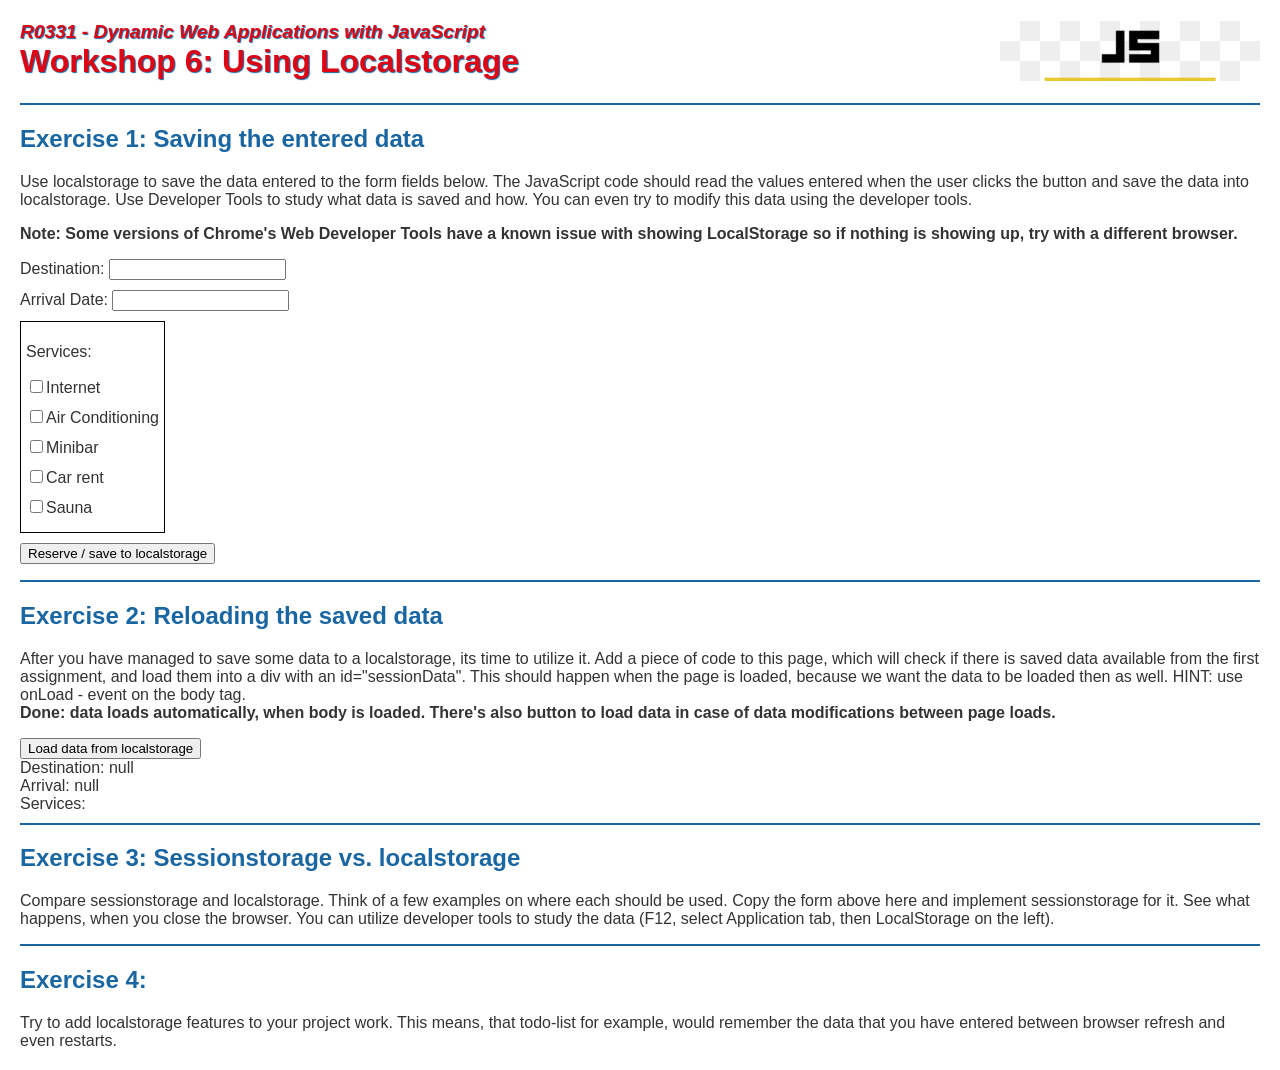
<file: ws2-9/workshop6.html>
<!doctype html>
<HTML lang="en">
	<head>
		<title>Workshop 6</title>
		<meta charset="utf-8">
		<link rel="stylesheet" href="css/styles.css">
		<script>
			function getData() {
				checkresult=checkexc1_destination();
				//console.log("checkresult destinationin jälkeen:",checkresult);
				checkresult=checkexc1_arrival(checkresult);
				//console.log("checkresult arrivalin jälkeen:",checkresult);
				if (checkresult == 1) {
					console.log("Saving form data to localstorage");
					localStorage.setItem("destination",document.getElementById("destination").value);
					localStorage.setItem("arrival",document.getElementById("arrival").value);
					services = 0;
					if (document.getElementById("CheckboxGroup1_0").checked) {
						//internet
						services = services+1
					}
					if (document.getElementById("CheckboxGroup1_1").checked) {
						//Aircon
						services = services+2
					}
					if (document.getElementById("CheckboxGroup1_2").checked) {
						//minibar
						services = services+4
					}
					if (document.getElementById("CheckboxGroup1_3").checked) {
						//car rent
						services = services+8
					}
					if (document.getElementById("CheckboxGroup1_4").checked) {
						//Sauna
						services = services+16
					}
					localStorage.setItem("services",services);
				}
			}
			function checkexc1_destination() {
				document.getElementById("destinationerroroutput").innerHTML = "";
				destinationvalue = document.getElementById("destination").value;
				if (destinationvalue.length > 0) {
					return 1;
				} else {
					//console.log("Destination field empty");
					document.getElementById("destination").style.background ="rgba(255, 0, 0, 0.3)";
					document.getElementById("destinationerroroutput").innerHTML = "Nothing given on destination";
					event.preventDefault();
					return 0;
				}
			}
			function checkexc1_arrival(tempvrb) {
				greenlight = parseInt(tempvrb);
				document.getElementById("arrivalerroroutput").innerHTML = "";
				arrivalvalue = document.getElementById("arrival").value;
				if (arrivalvalue.length > 0) {
					if (greenlight == 1) {
						return 1;
					} else if (greenlight == 0)
						return 0;
				} else {
					//console.log("Arrival field empty.");
					document.getElementById("arrival").style.background ="rgba(255, 0, 0, 0.3)";
					document.getElementById("arrivalerroroutput").innerHTML = "Nothing given on arrival";
					event.preventDefault();
					return 0
				}
			}
			function ws6exc1_towhite(which) {
				/*Call: "ws6exc1_towhite(this);return false;" as call, needs element id to work and gets it automatically. */
				elementidvariable = which.id;
				try {
					document.getElementById(elementidvariable).style.background ="rgb(255, 255, 255)";
				} catch {
					console.log("exc1_towhite didn't do anything.")
				}
			}
			function getLocallystoreddata() {
				//div id sessiondata
				services=localStorage.getItem("services")
				orderedservices = []
					if (0<=(services-16)) {
						serviceinquestion = "Sauna"
						services = services -16
						if (orderedservices.length >0) {
							orderedservices.push(" "+serviceinquestion);
						} else {
							orderedservices.push(serviceinquestion);
						}
					}
					if (0<=(services-8)) {
						serviceinquestion = "Car rent"
						services = services -8
						if (orderedservices.length >0) {
							orderedservices.push(" "+serviceinquestion);
						} else {
							orderedservices.push(serviceinquestion);
						}
					}
					if (0<=(services-4)) {
						serviceinquestion = "Minibar"
						services = services -4
						if (orderedservices.length >0) {
							orderedservices.push(" "+serviceinquestion);
						} else {
							orderedservices.push(serviceinquestion);
						}
					}
					if (0<=(services-2)) {
						serviceinquestion = "Air conditioning"
						services = services -2
						if (orderedservices.length >0) {
							orderedservices.push(" "+serviceinquestion);
						} else {
							orderedservices.push(serviceinquestion);
						}
					}
					if (0<=(services-1)) {
						serviceinquestion = "Internet"
						services = services -1
						if (orderedservices.length >0) {
							orderedservices.push(" "+serviceinquestion);
						} else {
							orderedservices.push(serviceinquestion);
						}
					}
					divcontents = 'Destination: '+ localStorage.getItem('destination')+'<br>Arrival:',localStorage.getItem('arrival')+'<br>Services:'+orderedservices;
				document.getElementById("sessiondata").innerHTML = "";
				document.getElementById("sessiondata").innerHTML = 'Destination: '+ localStorage.getItem('destination')+'<br>Arrival: '+localStorage.getItem('arrival')+'<br>Services:'+orderedservices;
			}
		</script>
	</head>
	<body class="ws6" onload="getLocallystoreddata()">
		<h1>Workshop 6: Using Localstorage</h1>
		<hr />
		<h2>Exercise 1: Saving the entered data</h2>
		<p>Use localstorage to save the data entered to the form fields below. The JavaScript code 
		should read the values entered when the user clicks the button and save the data into 
		localstorage. Use Developer Tools to study what data is saved and how. You can even try to 
		modify this data using the developer tools.</p>
        <p><strong>Note: Some versions of Chrome's Web Developer Tools have a known issue with showing LocalStorage so if nothing is showing up, try with a different browser.</strong></p>
		<div>
			<label for="destination">Destination:</label>
			<input type="text" name="textfield" id="destination" onclick="ws6exc1_towhite(this);return false;">
			<span class="ws6form_errormsgs" id="destinationerroroutput"></span>
		</div>
		<div>
			<label for="arrival">Arrival Date:</label>
			<input type="text" name="textfield" id="arrival" onclick="ws6exc1_towhite(this);return false;">
			<span class="ws6form_errormsgs" id="arrivalerroroutput"></span>
		</div>
		<div id="services" class="border">
			<p>Services:</p>
			<div><label><input type="checkbox" name="CheckboxGroup1" value="Internet" id="CheckboxGroup1_0">Internet</label></div>
			<div><label><input type="checkbox" name="CheckboxGroup1" value="AC" id="CheckboxGroup1_1">Air Conditioning</label></div>
			<div><label><input type="checkbox" name="CheckboxGroup1" value="minibar" id="CheckboxGroup1_2">Minibar</label></div>
			<div><label><input type="checkbox" name="CheckboxGroup1" value="car" id="CheckboxGroup1_3">Car rent</label></div>
			<div><label><input type="checkbox" name="CheckboxGroup1" value="sauna" id="CheckboxGroup1_4">Sauna</label></div>
		</div>	
		<div class="clear">
			<p>
			  <input type="button" name="button" id="button" value="Reserve / save to localstorage" onclick="getData()">
			</p>
		</div>
		<hr/>
		<div>
			<h2>Exercise 2: Reloading the saved data</h2>
			<p>After you have managed to save some data to a localstorage, its time to utilize it. Add a 
			piece of code to this page, which will check if there is saved data available from the first 
			assignment, and load them into a div with an id="sessionData". This should happen when the 
			page is loaded, because we want the data to be loaded then as well. HINT: use onLoad -
			event on the body tag.<strong><br>Done: data loads automatically, when body is loaded. There's also button to load data in case of data modifications between page loads.</strong></p>
			
			<input type="button" name="button" id="localstoragebutton" value="Load data from localstorage" onclick="getLocallystoreddata()">
			
			<div id="sessiondata">Session data goes here!</div>
		</div>
		<hr/>
		<div>
			<h2>Exercise 3: Sessionstorage vs. localstorage</h2>
			<p>Compare sessionstorage and localstorage. Think of a few examples on where each 
			should be used. Copy the form above here and implement sessionstorage for it. See what 
			happens, when you close the browser. You can utilize developer tools to study the data (F12, 
			select Application tab, then LocalStorage on the left).</p>
		</div>
		<hr/>
		<div>
			<h2>Exercise 4:</h2>
			<p>Try to add localstorage features to your project work. This means, that todo-list for 
			example, would remember the data that you have entered between browser refresh and even 
			restarts.</p>
		</div>
	</body>
</html>
</file>
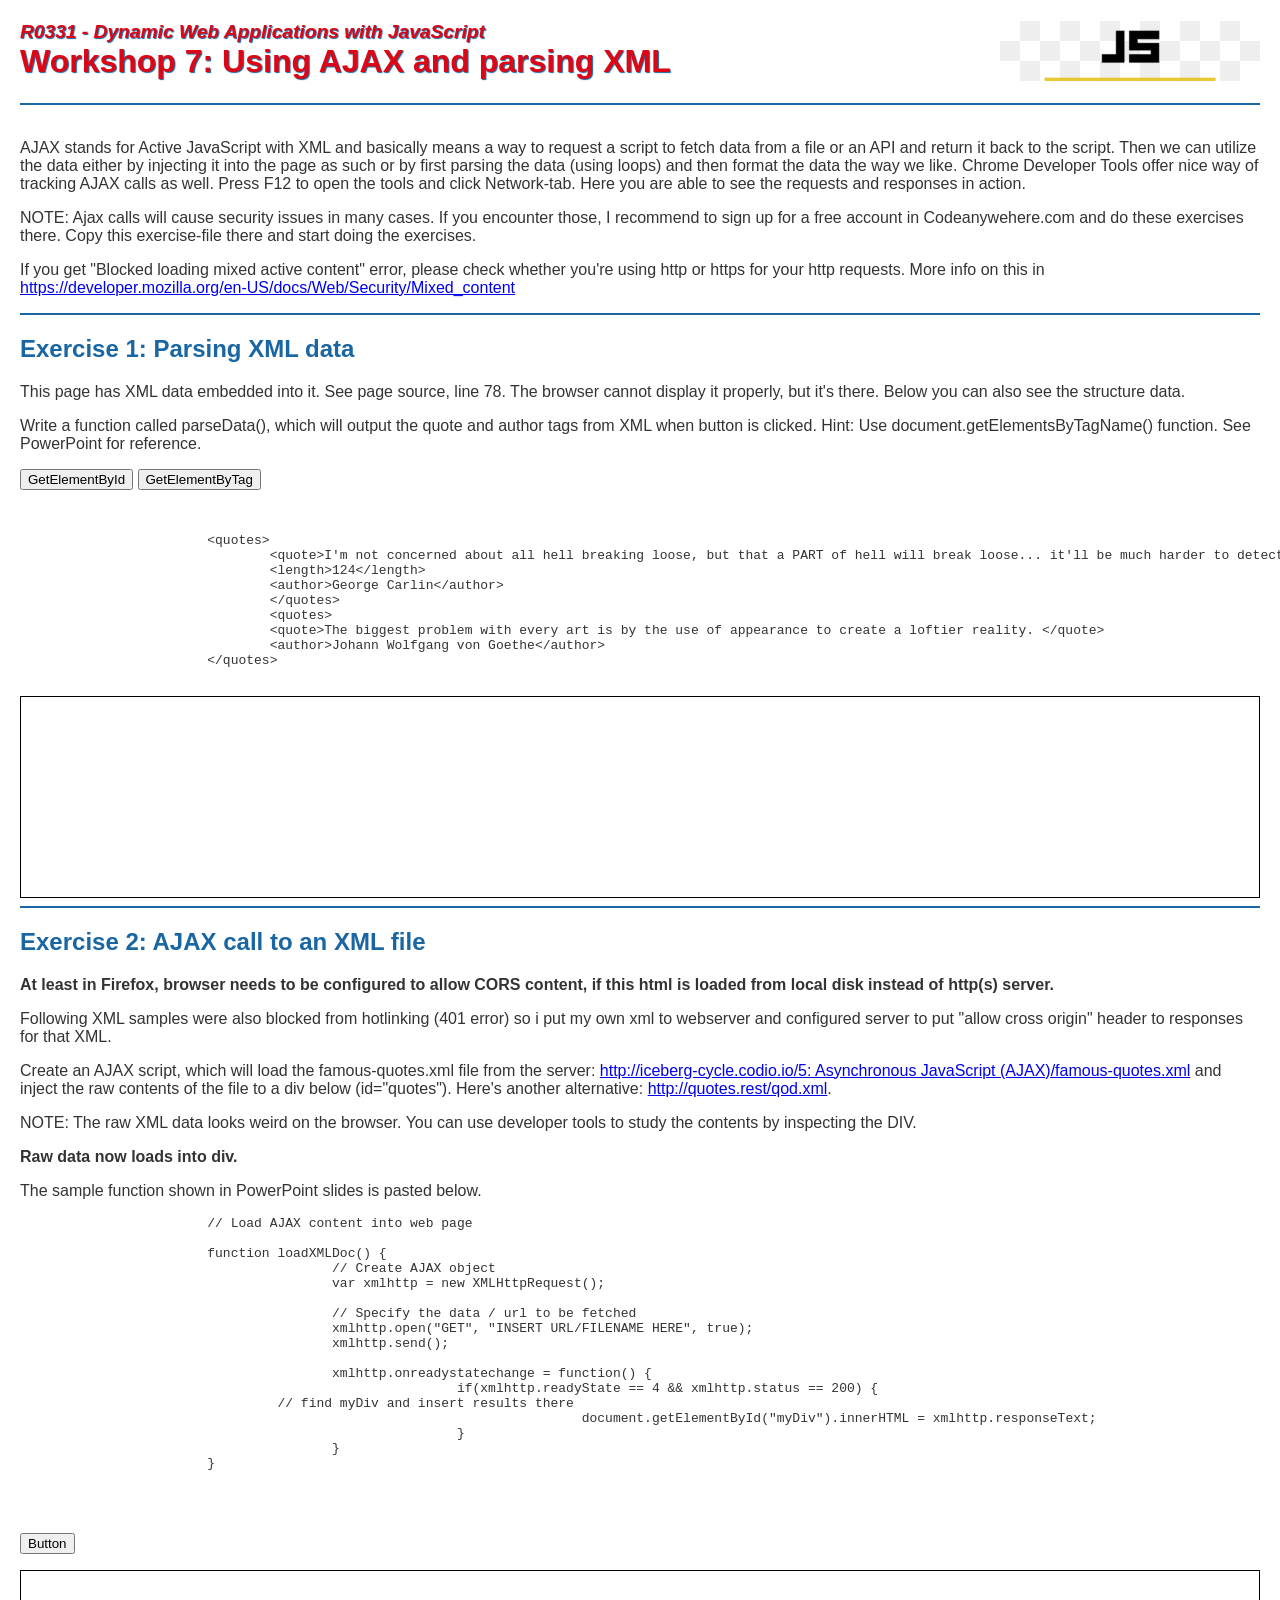
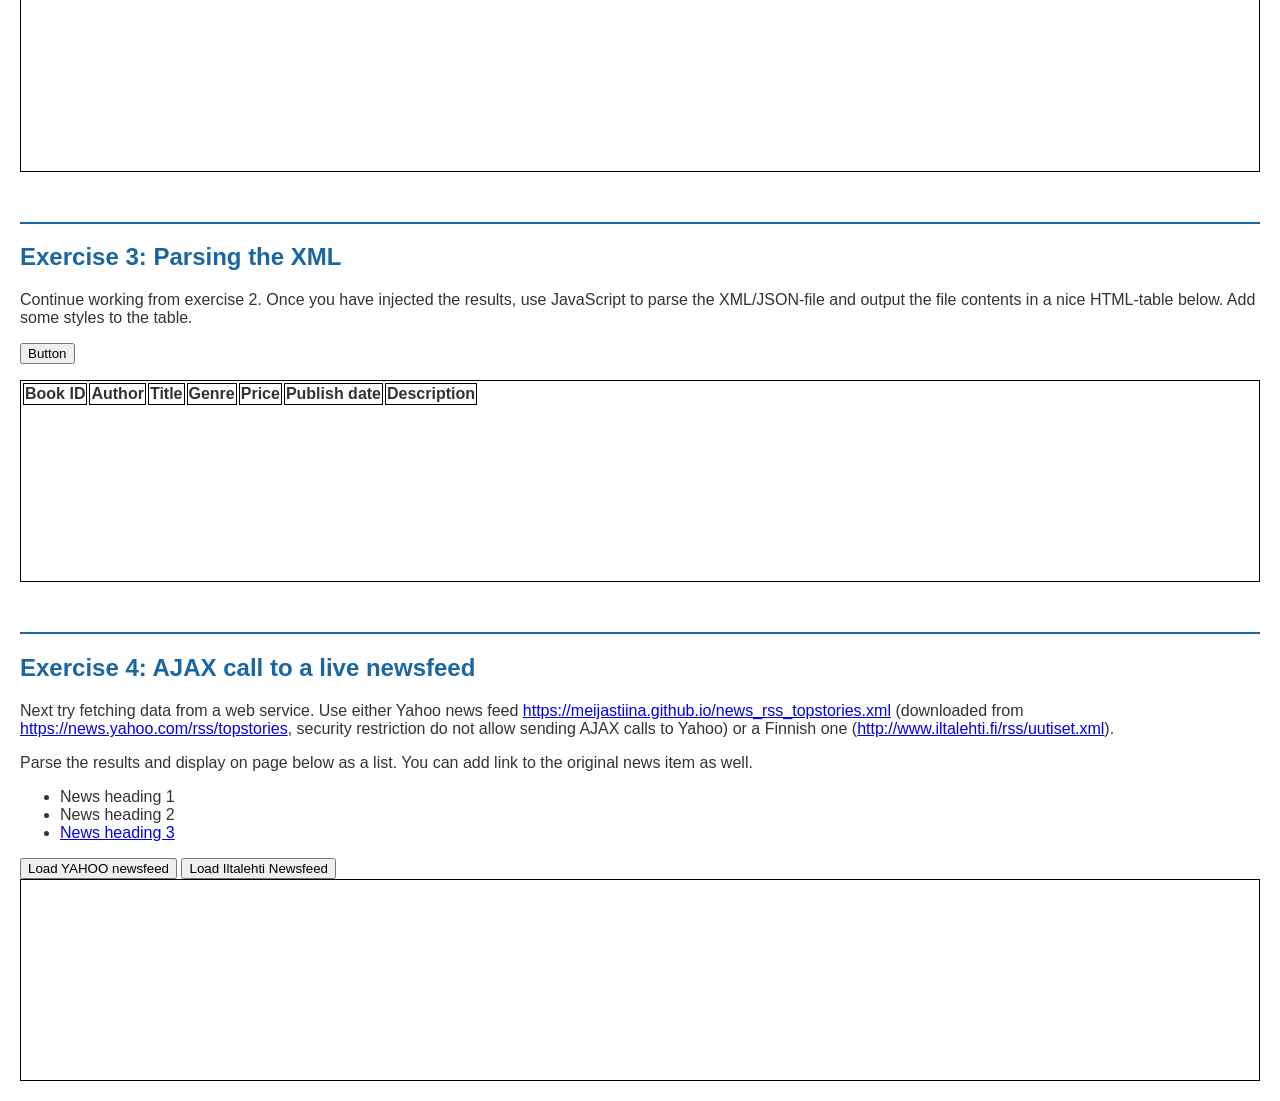
<file: ws2-9/workshop7.html>
<!DOCTYPE html>
<HTML lang="en">
	<head>
		<title>Workshop 7</title>
		<meta charset="utf-8">
		<link rel="stylesheet" href="css/styles.css">
		<script src="workshop7scripts.js"></script>
	</head>
	<body class="ws7">
		<h1>Workshop 7: Using AJAX and parsing XML</h1>
		<hr />
		<p><br>
			AJAX stands for Active JavaScript with XML and basically means a way to request a script to  fetch data from a file or an API and return it back to the script. Then we can utilize the data  either by injecting it into the page as such or by first parsing the data (using loops) and then  format the data the way we like.
			Chrome Developer Tools offer nice way of tracking AJAX calls as well. Press F12 to open the  tools and click Network-tab. Here you are able to see the requests and responses in action.<br>
		</p>
		<p>NOTE: Ajax calls will cause security issues in many cases. If you encounter those, I recommend to sign up for a free account in Codeanywehere.com and do these exercises there. Copy this exercise-file there and start doing the exercises.</p>
        <p>If you get "Blocked loading mixed active content" error, please check whether you're using http or https for your http requests. More info on this in <a href="https://developer.mozilla.org/en-US/docs/Web/Security/Mixed_content" target="_blank">https://developer.mozilla.org/en-US/docs/Web/Security/Mixed_content</a></p>
		<hr/>
		<h2>Exercise 1: Parsing XML data </h2>
		<p>This page has XML data embedded into it. See page source, line 78. The browser cannot display it properly, but it's there. Below you can also see the structure data.</p>
		<p>Write a function called parseData(), which will output the quote and author tags from XML when button is clicked.
		Hint: Use document.getElementsByTagName() function. See PowerPoint for reference.</p>

		<input type="button" name="Fetch" id="Fetch" value="GetElementById" onclick="parseData('exc1xmloutput')">
		<input type="button" name="Feetch" id="Feetch" value="GetElementByTag" onclick="parseDataa('exc1xmloutput')">
		<pre> <!--pre = HTML preformatted text.-->
			<!-- THIS IS HERE ONLY FOR DISPLAYing THE STRUCTURE OF THE XML DATA IN THE BROWSER -->
			&lt;quotes&gt;
				&lt;quote&gt;I&#39;m not concerned about all hell breaking loose, but that a PART of hell will break loose... it&#39;ll be much harder to detect.&lt;/quote&gt;
				&lt;length&gt;124&lt;/length&gt;
				&lt;author&gt;George Carlin&lt;/author&gt;
				&lt;/quotes&gt;
				&lt;quotes&gt;
				&lt;quote&gt;The biggest problem with every art is by the use of appearance to create a loftier reality. &lt;/quote&gt;
				&lt;author&gt;Johann Wolfgang von Goethe&lt;/author&gt;
			&lt;/quotes&gt;
		</pre>
			<!-- END -->

			<!--Moved XML data from here into it's own file.-->
			<!--Moved XML back here due my unwillingness to tinker with browser settings due CORS or require others to set them. -->
			<div id="exc1xmlcontents" style="display: none;">
				<!--<?xml version="1.0" encoding="UTF-8"?>-->
				<!--Made this "quoteslist" because browser didn't like 2 separate "quotes" sections.-->
				<quoteslist>
					<quotes>
						<quote>I'm not concerned about all hell breaking loose, but that a PART of hell will break loose... it'll be much harder to detect.</quote>
						<length>124</length>
						<author>George Carlin</author>
					</quotes>
					<quotes>
						<quote>The biggest problem with every art is by the use of appearance to create a loftier reality. </quote>
						<author>Johann Wolfgang von Goethe</author>
					</quotes>
				</quoteslist>
			</div>
			<div id="exc1xmloutput"></div>
		<hr/>
		<h2>Exercise 2: AJAX call to an XML file </h2>
		<strong>At least in Firefox, browser needs to be configured to allow CORS content, if this html is loaded from local disk instead of http&lpar;s&rpar; server.</strong> <p>Following XML samples were also blocked from hotlinking &lpar;401 error&rpar; so i put my own xml to webserver and configured server to put "allow cross origin" header to responses for that XML.</p>
		<p>Create an AJAX script, which will load the famous-quotes.xml file from the server: <a href="http://iceberg-cycle.codio.io/5: Asynchronous JavaScript (AJAX)/famous-quotes.xml" target="_blank">http://iceberg-cycle.codio.io/5: Asynchronous JavaScript (AJAX)/famous-quotes.xml</a> and inject the raw contents of the file to a div below (id="quotes"). Here's another alternative: <a href="http://quotes.rest/qod.xml" target="_blank">http://quotes.rest/qod.xml</a>. </p>
		<p>NOTE: The raw XML data looks weird on the browser. You can use developer tools to study the contents by inspecting the DIV.</p>
		<strong>Raw data now loads into div.</strong>

		<p>The sample function shown in PowerPoint slides is pasted below.</p>
		<pre>
			// Load AJAX content into web page

			function loadXMLDoc() {
					// Create AJAX object
					var xmlhttp = new XMLHttpRequest();

					// Specify the data / url to be fetched
					xmlhttp.open("GET", "INSERT URL/FILENAME HERE", true);
					xmlhttp.send();

					xmlhttp.onreadystatechange = function() {
							if(xmlhttp.readyState == 4 && xmlhttp.status == 200) {
				 // find myDiv and insert results there
									document.getElementById("myDiv").innerHTML = xmlhttp.responseText;
							}
					}
			}
		</pre>
		<br>
		<p>
			<input type="button" name="Fetch2" id="Fetch2" value="Button" onclick="loadXMLFile()">
		</p>
		<div id="bookCatalog"></div>
		<p>&nbsp;</p>
		<hr/>
		<h2>Exercise 3: Parsing the XML</h2>
		<p>Continue working from exercise 2. Once you have injected the results, use JavaScript to parse the XML/JSON-file and output the file contents in a nice HTML-table below. Add some styles to the table.</p>
		<p>
			<input type="button" name="Fetch3" id="Fetch3" value="Button" onclick="loadAndParseXML()">
		</p>
		<!--Moved id "tabledata" from div to table as it's more focused point to edit.-->
		<div>
			<table class="ws7exctable">
				<thead>
					<tr>
						<th>Book ID</th>
						<th>Author</th>
						<th>Title</th>
						<th>Genre</th>
						<th>Price</th>
						<th>Publish date</th>
						<th>Description</th>
					</tr>
				</thead>
				<tbody id="tabledata">
					<!--
					<tr>
						<td><strong>Quote</strong></td>
						<td><strong>Author</strong></td>
					</tr>
					<tr>
						<td>Here goes the quote data</td>
						<td>Here goes the author data</td>
					</tr>
					<tr>
						<td>&nbsp;</td>
						<td>&nbsp;</td>
					</tr>
					-->
				</tbody>
			</table>
		</div>
		<p><br>
		</p>
		<hr/>
		<h2>Exercise   4: AJAX call to a live newsfeed</h2>
		<p>Next try fetching data from a web service. Use either Yahoo news feed  <a href="https://meijastiina.github.io/news_rss_topstories.xml" target="_blank">https://meijastiina.github.io/news_rss_topstories.xml</a> (downloaded from <a href="https://news.yahoo.com/rss/topstories" target="_blank">https://news.yahoo.com/rss/topstories</a>, security restriction do not allow sending AJAX calls to Yahoo) or a Finnish one (<a href="http://www.iltalehti.fi/rss/uutiset.xml" target="_blank">http://www.iltalehti.fi/rss/uutiset.xml</a>).</p>
		<p>Parse the results and display on page below as a list. You can add link to the original news item as well.</p>
		<ul>
			<li>News heading 1</li>
			<li>News heading 2</li>
			<li><a href="#">News heading 3</a></li>
		</ul>
		<input type="button" name="Fetch3" id="Fetch3b" value="Load YAHOO newsfeed" onclick="loadAndParseNews('https://www.yahoo.com/news/rss/')">
		<input type="button" name="Fetch3" id="Fetch3c" value="Load Iltalehti Newsfeed" onclick="loadAndParseNews('http://www.iltalehti.fi/rss/uutiset.xml')">
		<div id="newsfeed">
		</div>
	</body>
</html>
</file>
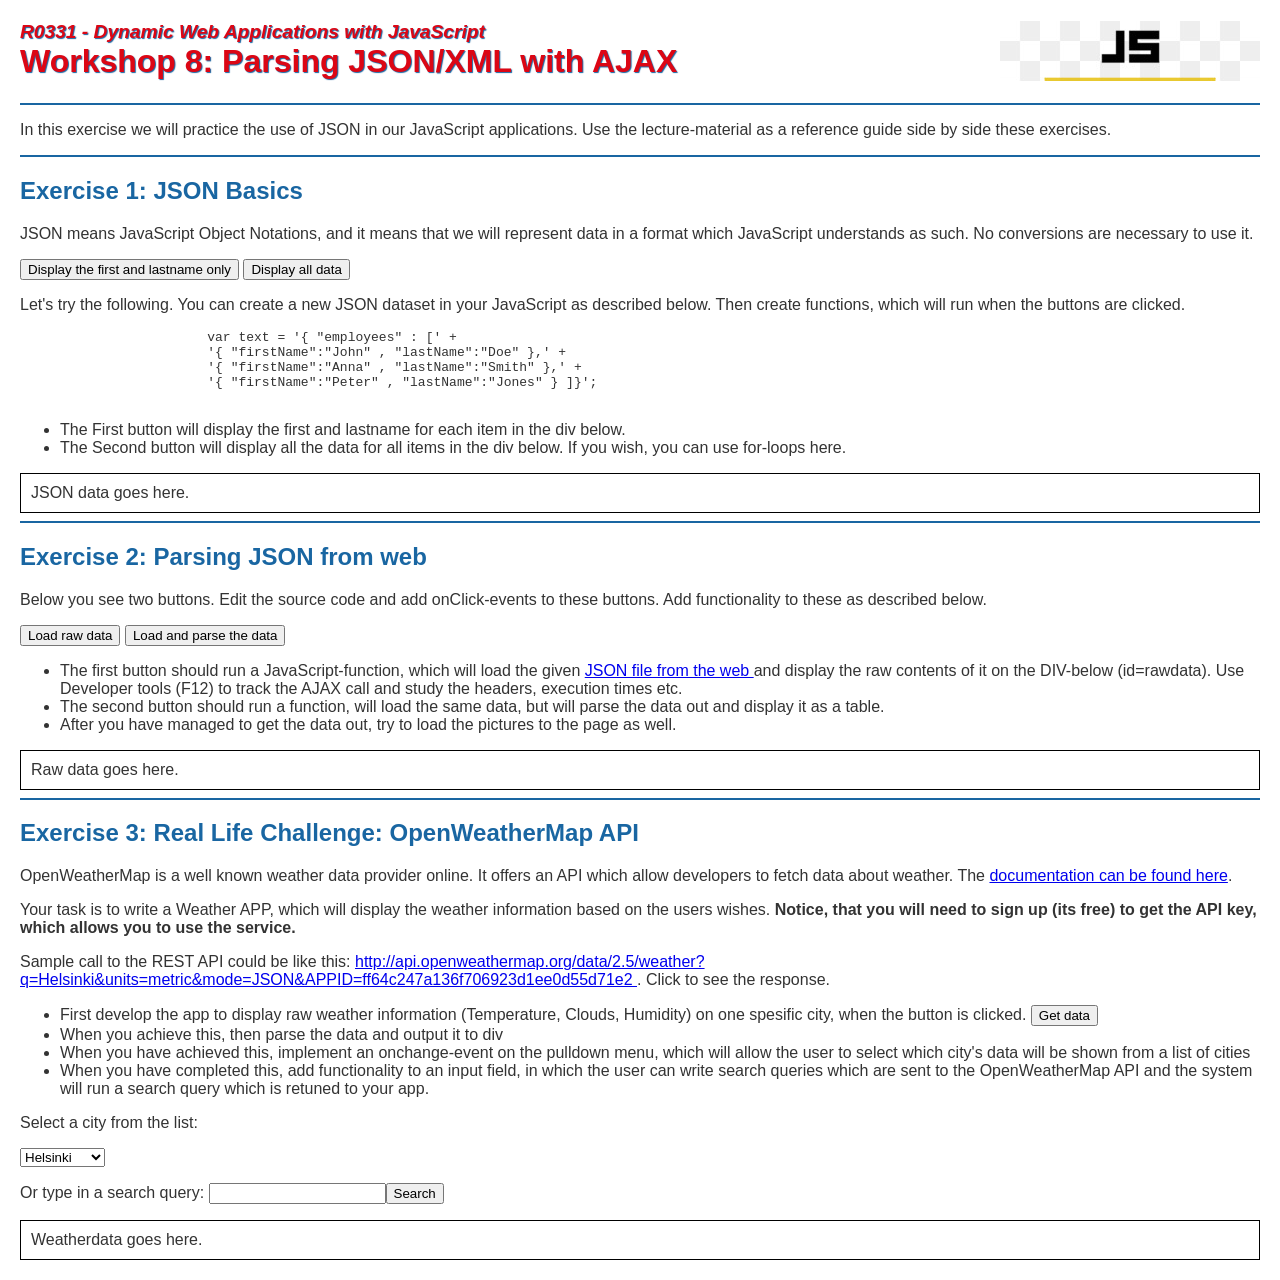
<file: ws2-9/workshop8.html>
<!DOCTYPE html>
<HTML lang="en">
	<head>
		<meta charset="utf-8">
		<title>Workshop 8</title>
		<link rel="stylesheet" href="css/styles.css">
	</head>
	<body class="ws8">
		<h1>Workshop 8: Parsing JSON/XML with AJAX</h1>
		<hr />
		<p>In this exercise we will practice the use of JSON in our JavaScript applications. Use the lecture-material as a reference guide side by side these exercises. </p>

		<hr/>
		<h2>Exercise 1: JSON Basics</h2>
		<p>JSON means JavaScript Object Notations, and it means that we will represent data in a format which JavaScript understands as such. No conversions are necessary to use it.</p>
		<p>
		  <button onclick="showFnameLnameOnly()">Display the first and lastname only</button>
		  <button onclick="displayAllData()">Display all data</button>
		</p>
		<p>Let's try the following. You can create a new JSON dataset in your JavaScript as described below. Then create functions, which will run when the buttons are clicked.</p>

		<pre>
			var text = '{ "employees" : [' +
			'{ "firstName":"John" , "lastName":"Doe" },' +
			'{ "firstName":"Anna" , "lastName":"Smith" },' +
			'{ "firstName":"Peter" , "lastName":"Jones" } ]}';
		</pre>
		<ul>
		  <li>The First button will display the first and lastname for each item in the div below.</li>
		  <li>The Second button will display all the data for all items in the div below. If you wish, you can use for-loops here.</li>
		</ul>
		<div id="jsondata">JSON data goes here.</div>
		<hr/>
		<h2>Exercise 2: Parsing JSON from web</h2>
		<p>Below you see two buttons. Edit the source code and add onClick-events to these buttons. Add functionality to these as described below.</p>
		<p>
		  <button onclick="loadrawdata()">Load raw data</button>
		  <button onclick="loadandparse()">Load and parse the data</button>
		</p>

		<ul>
		  <li>The first button should run a JavaScript-function, which will load the given <a href="http://www.omdbapi.com/?s=star+wars&apikey=cbbc6750">JSON file from the web </a>and display the raw contents of it on the DIV-below (id=rawdata). Use Developer tools (F12) to track the AJAX call and study the headers, execution times etc.</li>
		  <li> The second button should run a function, will load the same data, but will parse the data out and display it as a table.
		  <li> After you have managed to get the data out, try to load the pictures to the page as well.    
		</ul>
		<div id="rawdata">Raw data goes here.</div>

		<hr/>
		<h2>Exercise 3: Real Life Challenge: OpenWeatherMap API </h2>

		<p>OpenWeatherMap is a well known weather data provider online. It offers an API which allow developers to fetch data about weather. The <a href="https://openweathermap.org/api">documentation can be found here</a>.</p>
		<p>Your task is to write a Weather APP, which will display the weather information based on the users wishes. <b>Notice, that you will need to sign up (its free) to get the API key, which allows you to use the service.</b></p>

		<p>Sample call to the REST API could be like this: <a href="http://api.openweathermap.org/data/2.5/weather?q=Helsinki&units=metric&mode=JSON&APPID=ff64c247a136f706923d1ee0d55d71e2">http://api.openweathermap.org/data/2.5/weather?q=Helsinki&units=metric&mode=JSON&APPID=ff64c247a136f706923d1ee0d55d71e2
		</a>. Click to see the response.</p>
		<ul>
			<li>First develop the app to display raw weather information (Temperature, Clouds, Humidity) on one spesific city, when the button is clicked. <button>Get data</button> </li>
			<li>When you achieve this, then parse the data and output it to div</li>
			<li>When you have achieved this, implement an onchange-event on the pulldown menu, which will allow the user to select which city's data will be shown from a list of cities</li>
			<li>When you have completed this, add functionality to an input field, in which the user can write search queries which are sent to the OpenWeatherMap API and the system will run a search query which is retuned to your app.</li>
		</ul>
		<p>Select a city from the list:</p>
		<select name="mySelect" id="city" onchange="">
			<option value="Helsinki">Helsinki</option>
			<option value="Stockholm">Stockholm</option>
			<option value="Rome">Rome</option>
			<option value="New York">New York</option>
		</select>
		<p>Or type in a search query: <input id="citysearch" /><button id="search">Search</button></p>
		<div id="weatherdata">Weatherdata goes here.</div>
		<script src="ws8scripts.js"></script>
	</body>
</html>
</file>
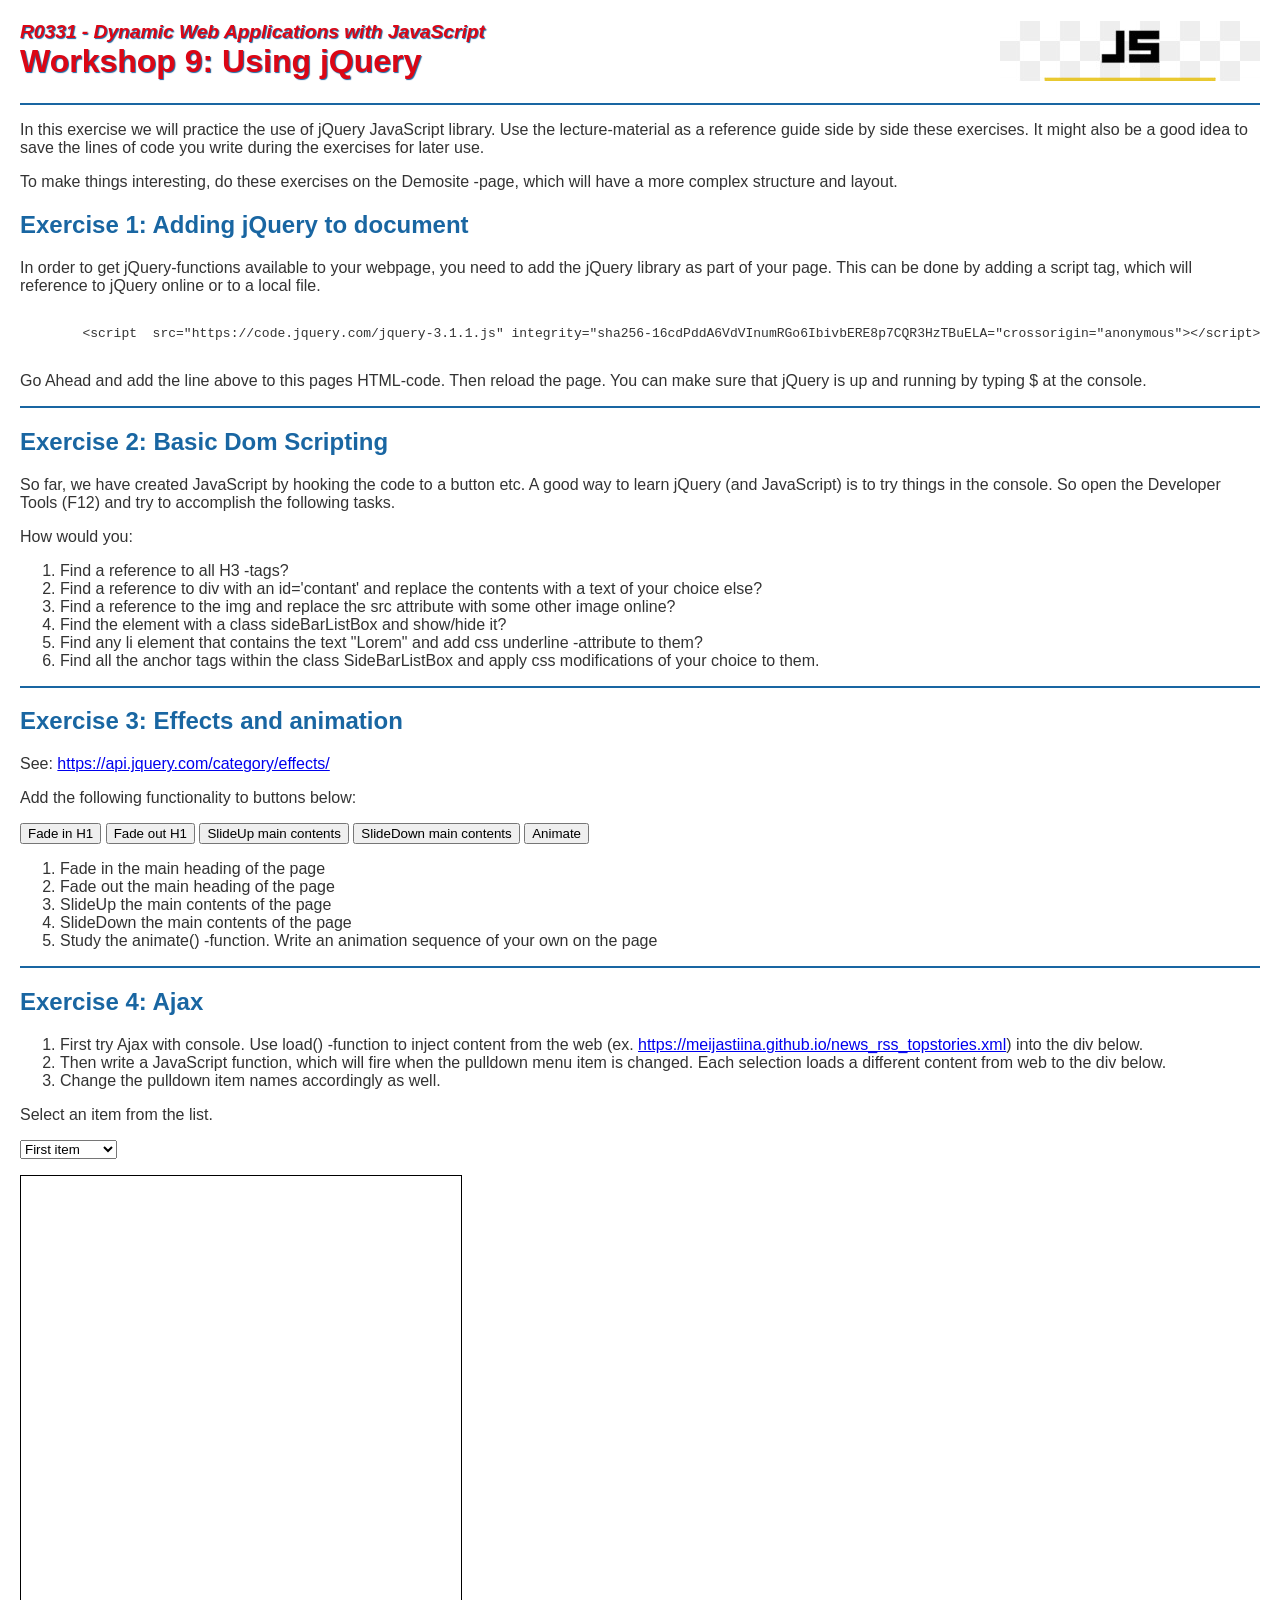
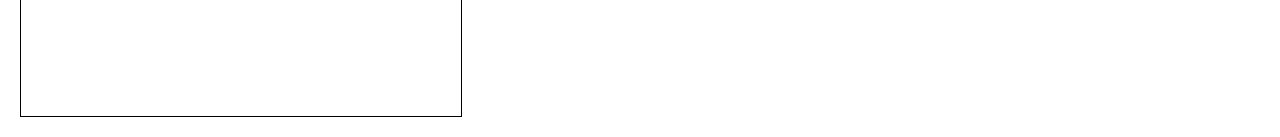
<file: ws2-9/workshop9.html>
<!DOCTYPE html>
<HTML lang="en">
	<head>
		<meta charset="utf-8">
		<title>Workshop 9</title>
        <link rel="stylesheet" href="css/styles.css">
		<style>
            div {
                width: 200px;
                height: 100px;
                border: 1px solid black;
            }
            table, tr, td{
              border: 1px solid gray;
              width: 50%;
            }
            img {
                position: relative;
                left:0px;
            }
        </style>
        <script>
            <!-- JavaScript goes here -->
        </script>
    </head>
    <body>
        <h1>Workshop 9: Using jQuery</h1><hr />
        <p>In this exercise we will practice the use of jQuery JavaScript library. Use the lecture-material as a reference guide side by side 
        these exercises. It might also be a good idea to save the lines of code you write during the exercises for later use.</p>
        <p>To make things interesting, do these exercises on the Demosite -page, which will have a more complex structure and layout.</p>
        <h2>Exercise 1: Adding jQuery to document</h2>
        <p>In order to get jQuery-functions available to your webpage, you need to add the jQuery library as part of your page. This can be 
        done by adding a script tag, which will reference to jQuery online or to a local file.</p>
        <pre>   
        &lt;script  src=&quot;https://code.jquery.com/jquery-3.1.1.js" integrity="sha256-16cdPddA6VdVInumRGo6IbivbERE8p7CQR3HzTBuELA="crossorigin="anonymous"&gt;&lt;/script&gt;
        </pre>
        <p>Go Ahead and add the line above to this pages HTML-code. Then reload the page. You can make sure that jQuery is up and 
        running by typing $ at the console. </p>
        <hr/>
        <h2>Exercise 2: Basic Dom Scripting</h2>
        <p>So far, we have created JavaScript by hooking the code to a button etc. A good way to learn jQuery (and JavaScript) is to try 
        things in the console. So open the Developer Tools (F12) and try to accomplish the following tasks. </p>
        <p>How would you:</p>
        <ol>
          <li>Find a reference to all H3 -tags?</li>
          <li>Find a reference to div with an id='contant' and replace the contents with a text of your choice else?</li>
          <li>Find a reference to the img and replace the src attribute with some other image online?</li>
          <li>Find the element with a class sideBarListBox and show/hide it?</li>
          <li>Find any li element that contains the text &quot;Lorem&quot; and add css underline -attribute to them?</li>
          <li>Find all the anchor tags within the class SideBarListBox and apply css modifications of your choice to them.</li>
        </ol>
        <hr/>
        <h2>Exercise 3: Effects and animation</h2>
        <p>See: <a href="https://api.jquery.com/category/effects/" target="_blank">https://api.jquery.com/category/effects/</a></p>
        <p>Add the following functionality to buttons below:</p>
        <p>
            <input type="button" name="button" id="button" value="Fade in H1">
            <input type="button" name="button2" id="button2" value="Fade out H1">
            <input type="button" name="button3" id="button3" value="SlideUp main contents">
            <input type="button" name="button4" id="button4" value="SlideDown main contents">
            <input type="button" name="button5" id="button5" value="Animate">
        </p>
        <ol>
            <li>Fade in the main heading of the page</li>
            <li>Fade out the main heading of the page</li>
            <li>SlideUp the main contents of the page</li>
            <li>SlideDown the main contents of the page</li>
            <li>Study the animate() -function. Write an animation sequence of your own on the page</li>
        </ol>
        <hr/>
        <h2>Exercise 4: Ajax</h2>
        <ol>
            <li>First try Ajax with console. Use load() -function to inject content from the web (ex. <a href="https://meijastiina.github.io/news_rss_topstories.xml" target="_blank">https://meijastiina.github.io/news_rss_topstories.xml</a>) into the div below.</li>
            <li>Then write a JavaScript function, which will fire when the pulldown menu item is changed. Each selection loads a different content from web to the div below. </li>
            <li>Change the pulldown item names accordingly as well.</li>
        </ol>
        <p>Select an item from the list.</p>
        <p>
            <select name="mySelect" id="mySelect" onchange="">
                <option value="first">First item</option>
                <option value="second">Second item</option>
                <option value="third">Third item</option>
            </select>
        </p>
        <div id="ajax" style="border: 1px solid black; width: 400px;">
        </div>
    </body>
</html>
</file>
<file: ws2-9/css/styles.css>
body {
    font-family: "Trebuchet MS", Helvetica, sans-serif;
    color: #333333;
    margin: 20px;
}
h1:before {
    content: 'R0331 - Dynamic Web Applications with JavaScript';
    display: block;
    font-size: 60%;
    font-style: italic;
}
h1 {
    height: 60px;
    background: url('../img/js-logo.png') no-repeat right top;
    color: #dc0614;
    text-shadow: 1px 1px 1px #1966a2;
}
h2 {
    color: #1966a2;
}
hr {
    border: 1px solid #1966a2;
}
.red-box {
    background: red;
    width: 50px;
    height: 50px;
}
.no-border {
    border: 0;
    height: auto;
    padding: 0;
    margin: 0;
}
.red, .error, .error textarea, .error input {
    border-color: red;
    color: red;
}
div.border {
    border: 1px solid black;
    padding: 5px;
    float: left;
}
.clear {
    clear: both;
}

.ws3 div, .ws4.div {
    width: 200px;
    height: 100px;
    border: 1px solid black;
}
.ws3 table, .ws3 tr, .ws3 td{
    margin: 10px;
    padding: 10px;
}
/* Typos: those pointers should be like ".class subtag", no dot in between.*/
.ws3 table, .ws3 tr, .ws3 td, .ws3 th, .ws5 table, .ws5 tr, .ws5 td{
    border: 1px solid gray;
    width: 50%;
    border-collapse: collapse;
    padding: 5px;
}
.ws4 img {
    position: relative;
    left:0px;
}
.ws5 div {
    width: 200px;
    margin: 20px;
    padding: 20px;
    border: 1px solid black;
}
.ws5 span {
    display: none;
}
.ws5 .error span {
    display: block;
}
.ws6 div {
    margin-bottom: 10px;
}
.ws6 table, .ws6 tr, .ws6 td/*, .ws7 table, .ws7 tr, .ws7 td*/ {
    border: 1px solid gray;
    width: 50%;
}
.ws7 div {
    min-width: 200px;
    width: auto;
    min-height: 200px;
    height: auto;
    border: 1px solid black;
}
/*Omaa WS7 säätöä alla:*/
.ws7exctable table {
    border-collapse: collapse;
}
.ws7exctable th, .ws7exctable td, .ws7exctable tr {
    border: 1px solid black;
    border-collapse: collapse;
}

/*.ws7exctable td:nth-child(1), .ws7exctable td:nth-child(4), .ws7exctable td:nth-child(5) {
    width: 3em;
}
*/
.ws7exctable td:nth-child(3) {
    width: 15em;
}
/*
.ws7exctable td:nth-child(2), .ws7exctable td:nth-child(6) {
    width: 7em;
}
.ws7exctable td:nth-child(7) {
    width: 40%;
}*/
.ws8 table {
    border-collapse: collapse;
    width: 700px;
    border: 1px solid black;
}
.ws8 th, .ws8 td {
    padding: 4px;
    font-family: Verdana;
    font-size: 12px;
}
.ws8 tr:nth-child(even) {
    background-color: #f2f2f2
}
.ws8 th, .ws8 td {
    border: 1px solid #ddd;
}
.ws8 td {
    height: 40px;
    text-align: center;
    vertical-align: middle;
}
.ws8 img {
    width: 100px;
}
#jsondata, #rawdata, #weatherdata {
    border: 1px solid black;
    padding: 10px;
}
.ws9 div {
    width: 200px;
    height: 100px;
    border: 1px solid black;
}
#ajax {
    width: 80%;
    height: 500px;
    border: 1px solid black;
    overflow: auto;
    padding: 20px;
}
.ws-9 #main-content {
    width: 100%;
    height: auto;
    border: 0;
}
/*Omat määritykset: Workshop2*/
.ws2firsttable {
    border-collapse: collapse;
}
#ws2firsttablecell {
    border-style: solid;
    width: 8em;
}
#ws2secondtablecell {
    border-style: solid;
    width: 20em;
    }
#ws2exc2div {
    border-style: dashed;
    min-height: 1em;
    height: fit-content;
}
#ws2exc4div {
    background-color: rgb(95, 252, 56);
    font-weight: bold;
    font-size: 300%;
    width:min-content;
}
#ws2exc4denyOverlay {
    display: none;
    position: fixed;
    top: 0;
    left: 0;
    width: 100%;
    height: 100%;
    background-color: rgba(230, 13, 13);
    z-index: 999;
    font-size: 300%;
  }
#ws2exc5randonimage {
    height: 20em;
}
/*Omat määritykset Workshop 2:lle päättyy*/
/*Omat määritykset: Workshop3*/
#ws3TableExample {
    display: none;
}
/*Omat määritykset Workshop 3:lle päättyy*/
/*Omat määritykset Workshop 5:lle*/
/*Käytössä exc1 + exc2 */
.ws5form_errormsgs {
    font-weight: bold;
    color: red;
}
#smsinput {
    display: none;
}
#callinput {
    display: none;
}
/*Omat määritykset Workshop 5:lle päättyy*/
/*Omat määritykset: ws6:*/
.ws6form_errormsgs {
    font-weight: bold;
    color: red;
}
/*ws6 määritykset päättyy*/
</file>
